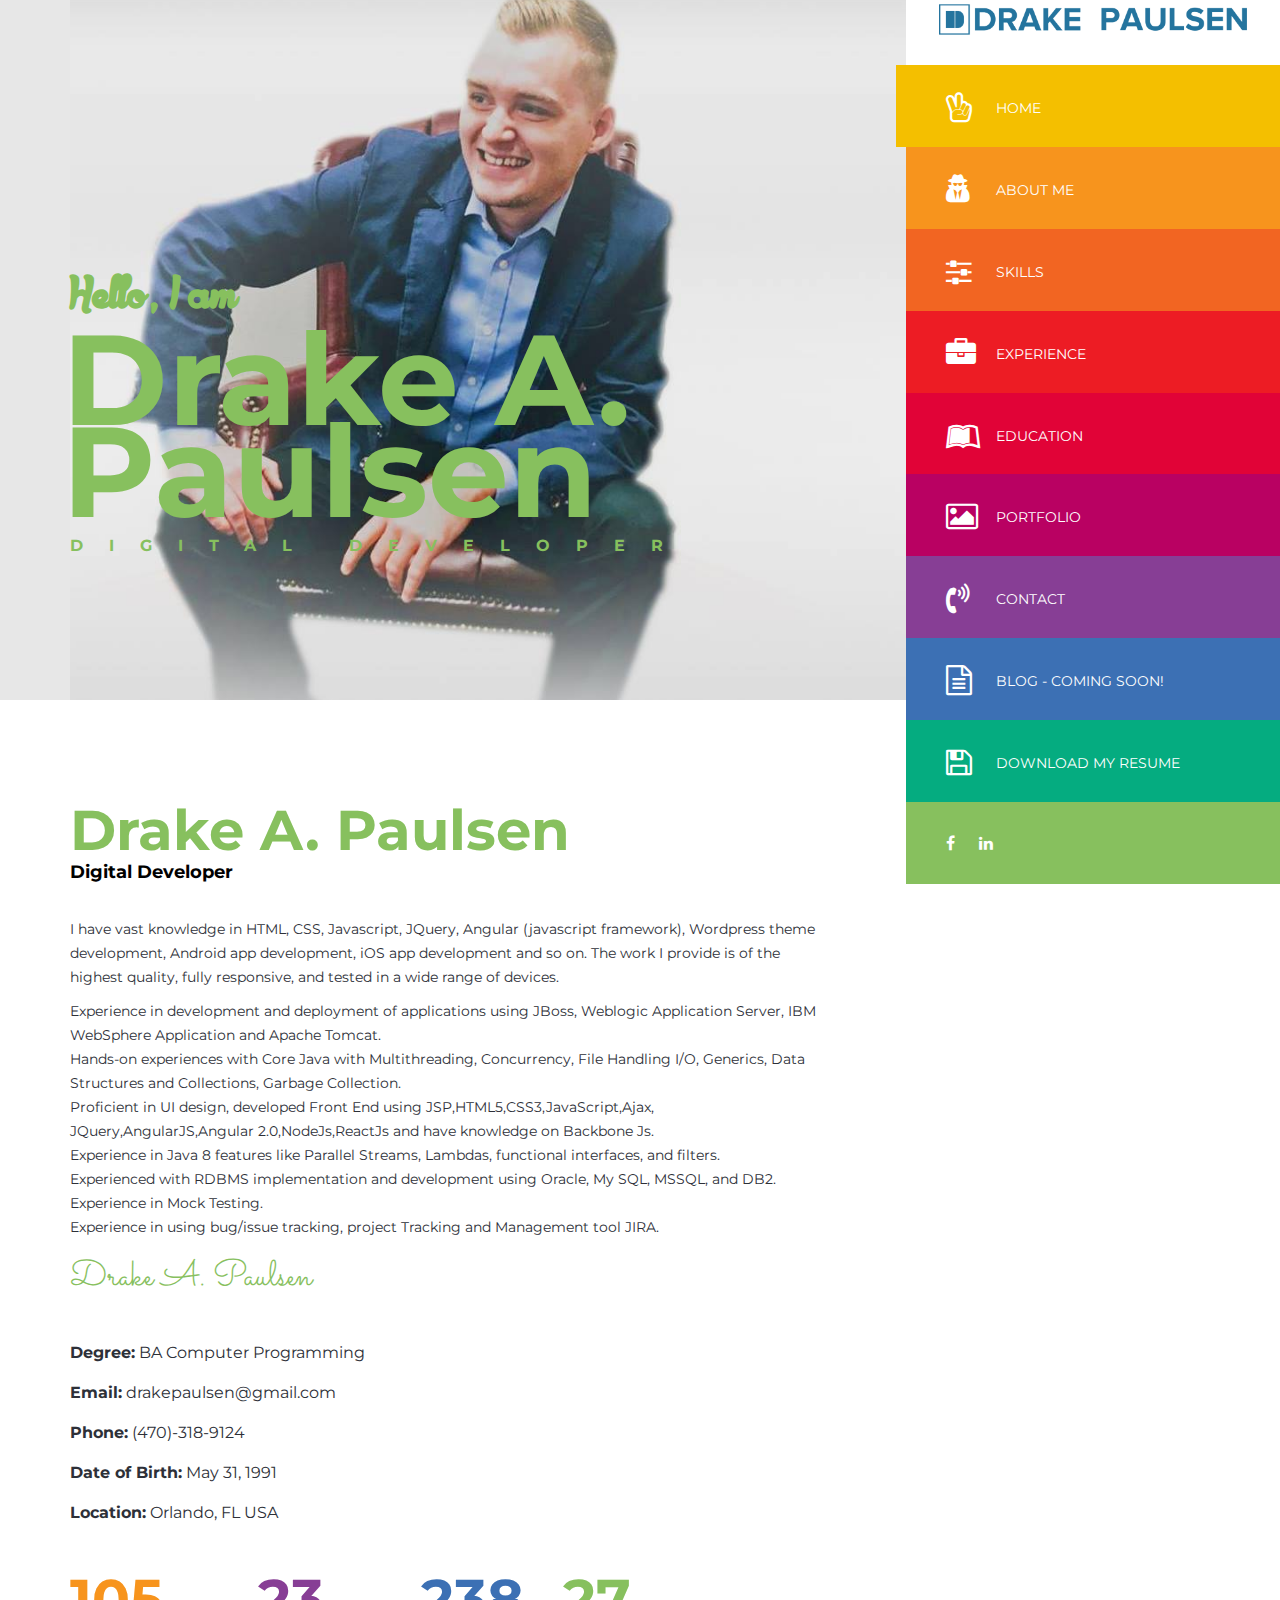
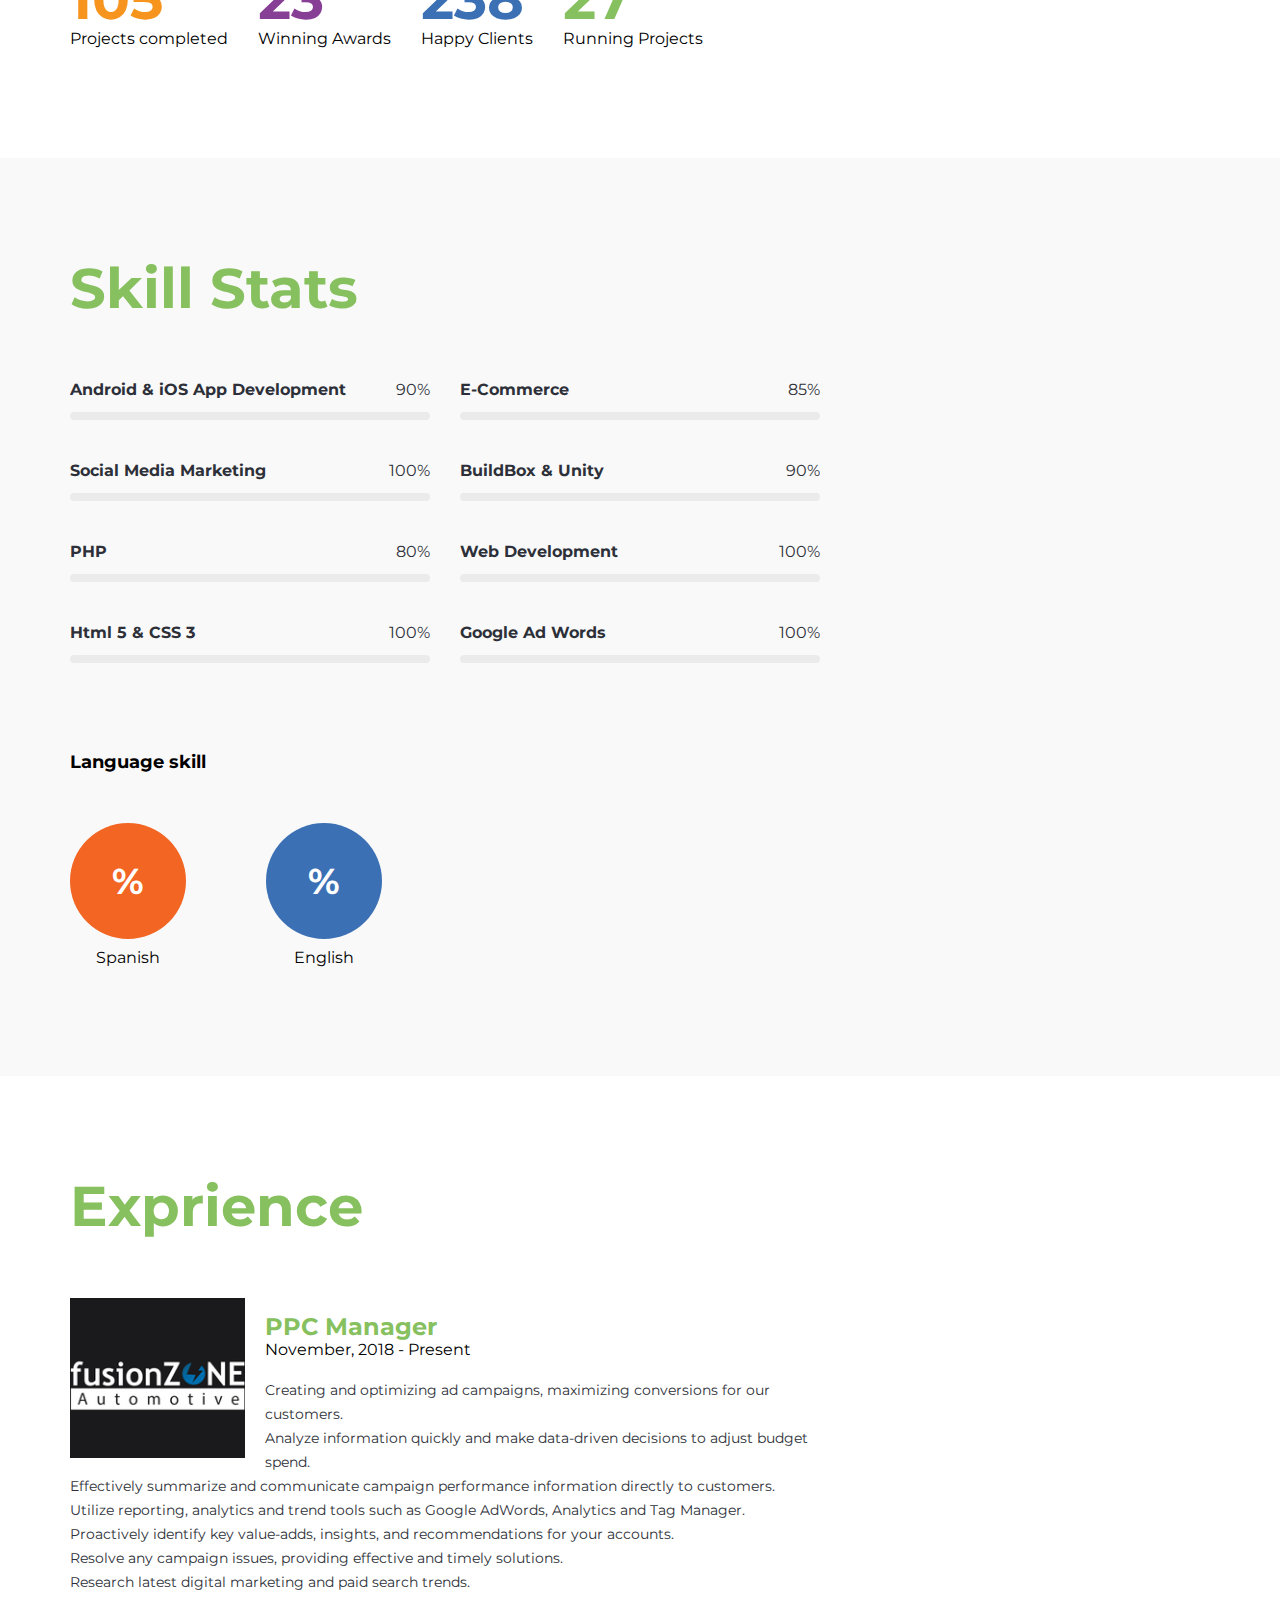
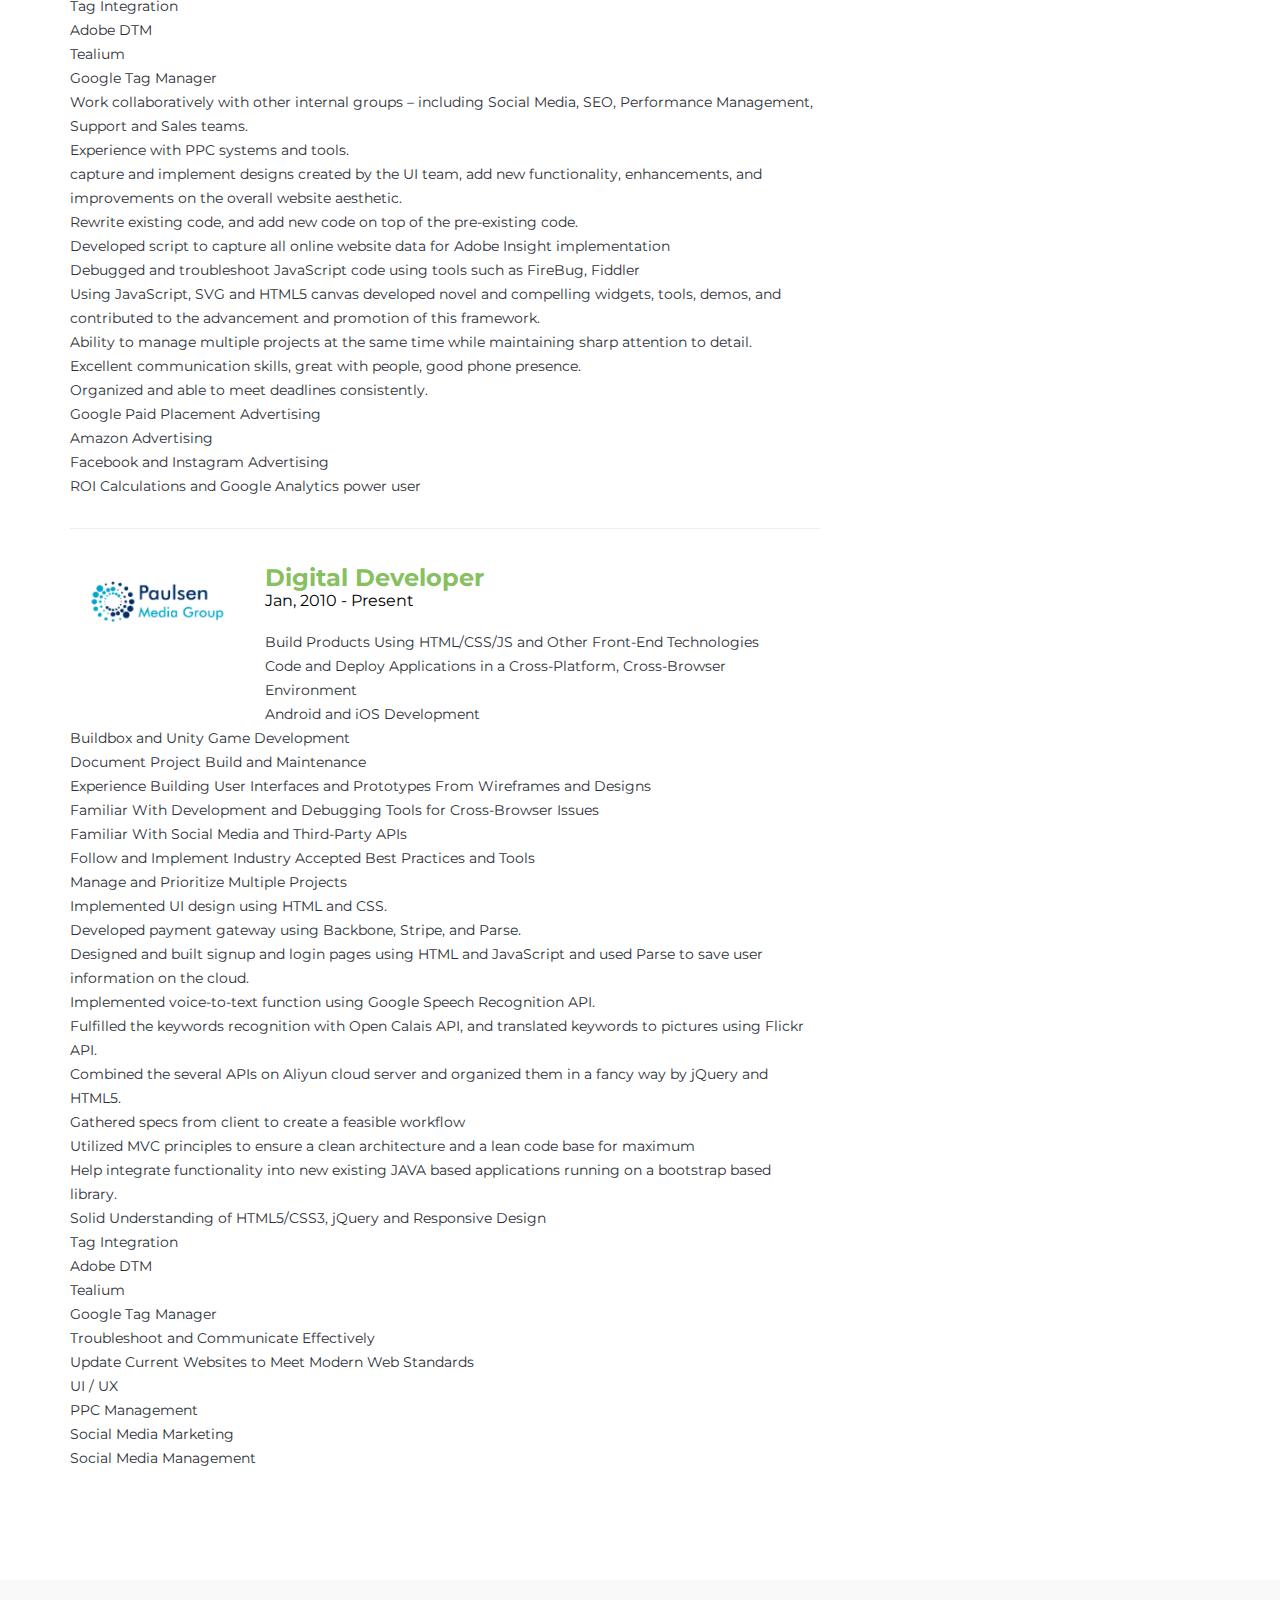
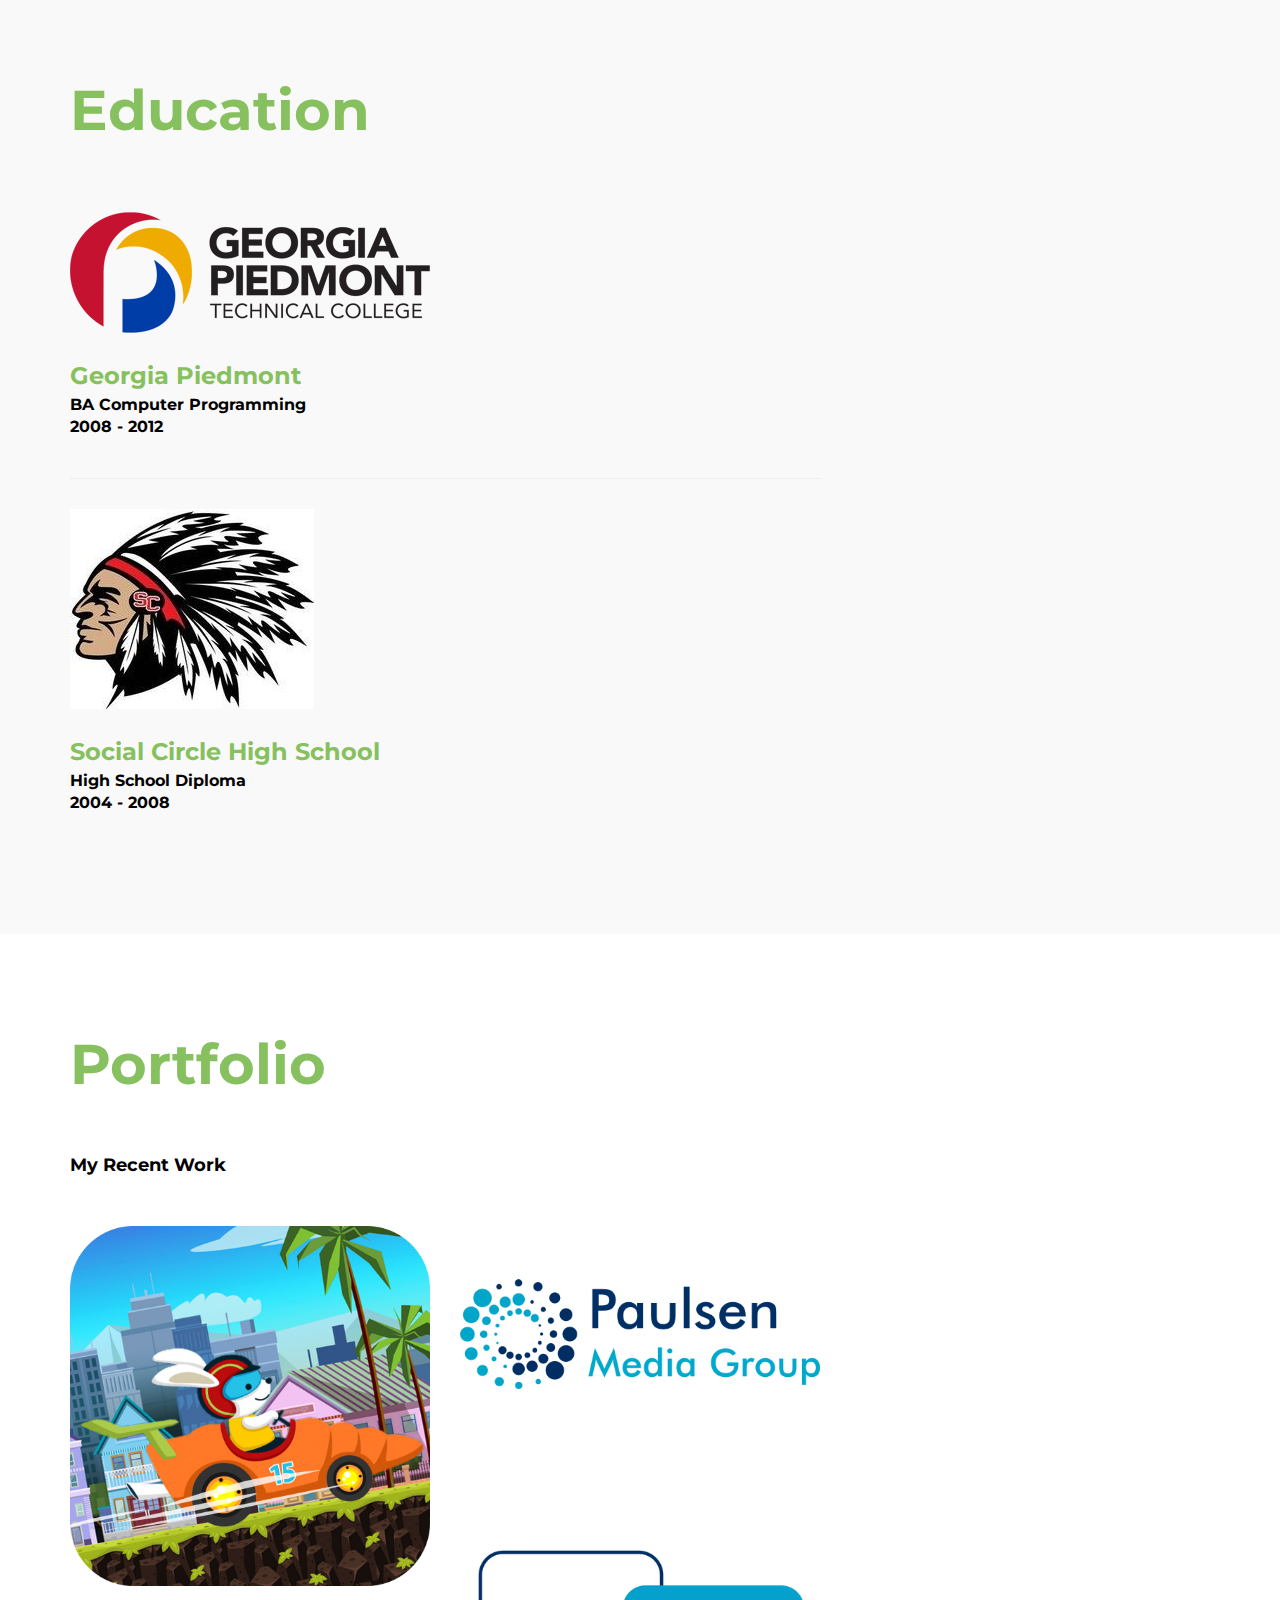
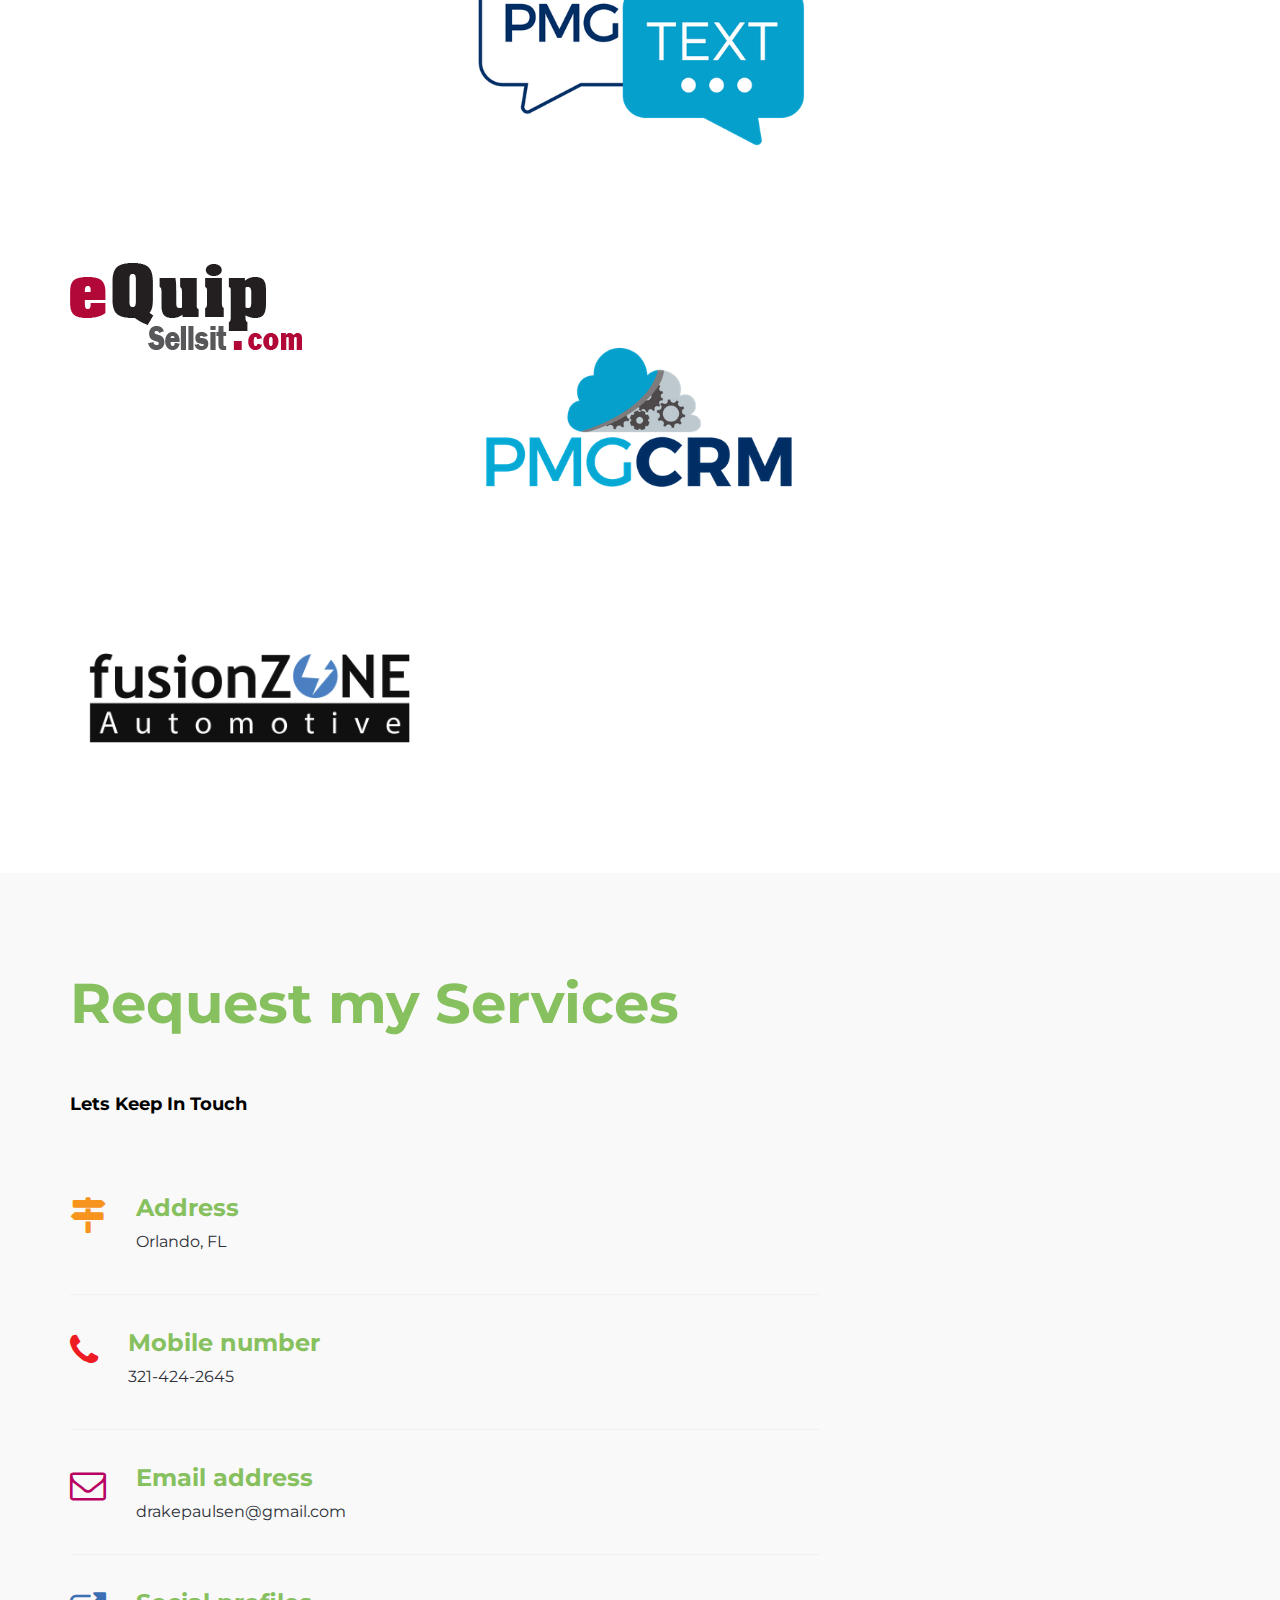
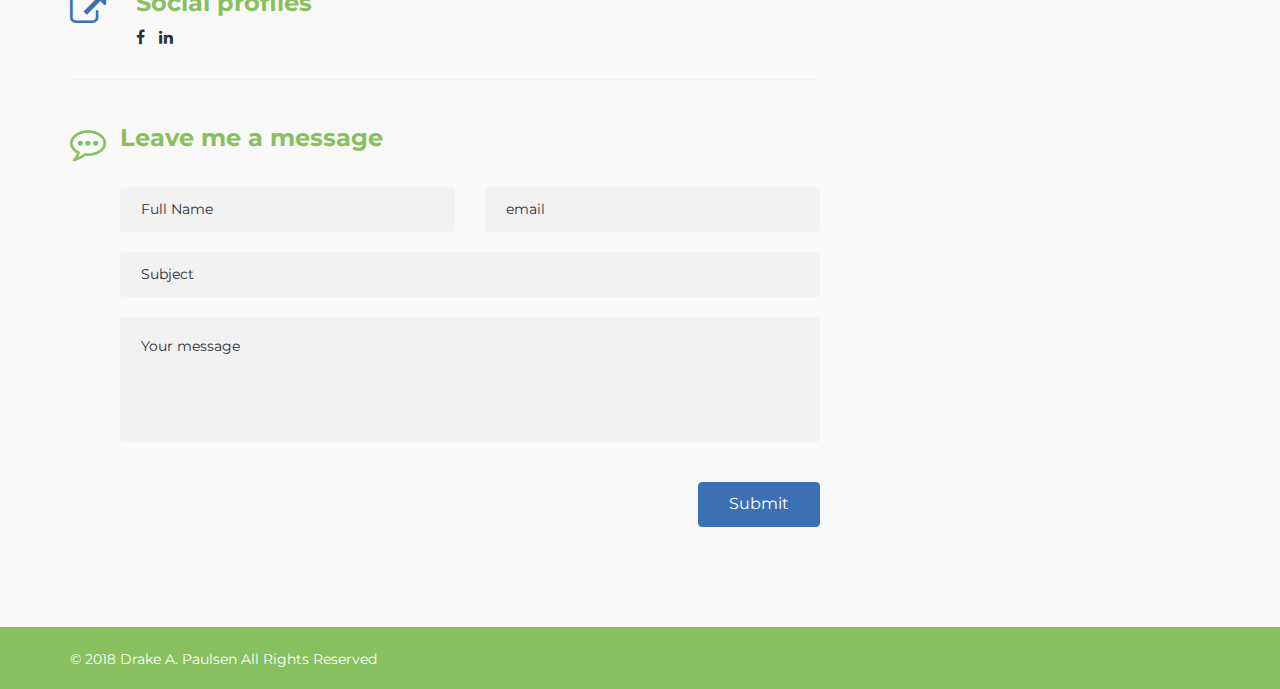
<file: index.html>
<!DOCTYPE html>
<html lang="en">
    <head>
	    
	        
    <!-- Global site tag (gtag.js) - Google Analytics -->
<script async src="https://www.googletagmanager.com/gtag/js?id=UA-131480514-1"></script>
<script>
  window.dataLayer = window.dataLayer || [];
  function gtag(){dataLayer.push(arguments);}
  gtag('js', new Date());

  gtag('config', 'UA-131480514-1');
	
	
</script>
	    
        <meta charset="utf-8">
        <meta http-equiv="X-UA-Compatible" content="IE=edge">
        <meta name="viewport" content="width=device-width, initial-scale=1">
        <meta name="author" content="Bio Theme">
       	<meta name="description" content="Drake Paulsen | Freelance App Development | Freelance Web Development | Freelance Digital Marketing | Drake Paulsen for Hire |">
	<meta property="og:title" content="Drake A. Paulsen">
	<meta property="og:image" content="images/logo.png">
	<meta property="og:description" content="Drake Paulsen | Freelance App Development | Freelance Web Development | Freelance Digital Marketing | Drake Paulsen for Hire |">
	<meta property="og:url" content="https://example.com/page.html">
	<meta name="twitter:card" content="images/logo.png">
	    
	    
        <title>Drake A. Paulsen | For Hire </title>
		
	
	    
		<!-- CSS -->
        <link rel="stylesheet" href="css/bootstrap.min.css">
        <link rel="stylesheet" href="css/font-awesome.min.css">       
        <link rel="stylesheet" href="css/magnific-popup.css">       
        <link rel="stylesheet" href="css/animate.css">       
        <link rel="stylesheet" href="css/main.css"> 
        <link rel="stylesheet" href="css/responsive.css"> 

        <!-- Fonts -->
        <link href="https://fonts.googleapis.com/css?family=Montserrat:400,700|Sacramento" rel="stylesheet">
		
        <!-- icons -->
        <link rel="icon" href="images/ico/favicon.ico"> 
        <link rel="apple-touch-icon-precomposed" sizes="144x144" href="../images/ico/apple-touch-icon-144-precomposed.html">
        <link rel="apple-touch-icon-precomposed" sizes="114x114" href="../images/ico/apple-touch-icon-114-precomposed.html">
        <link rel="apple-touch-icon-precomposed" sizes="72x72" href="../images/ico/apple-touch-icon-72-precomposed.html">
        <link rel="apple-touch-icon-precomposed" sizes="57x57" href="../images/ico/apple-touch-icon-57-precomposed.html">    

        <!-- HTML5 shim and Respond.js for IE8 support of HTML5 elements and media queries -->
        <!-- WARNING: Respond.js doesn't work if you view the page via file:// -->
        <!--[if lt IE 9]>
          <script src="https://oss.maxcdn.com/html5shiv/3.7.2/html5shiv.min.js"></script>
          <script src="https://oss.maxcdn.com/respond/1.4.2/respond.min.js"></script>
        <![endif]-->
    
    </head>

    <body>
	    
	    	<div class="fb-customerchat"
 page_id="806438016365786">
</div>
<!-- Load Facebook SDK for JavaScript -->
<div id="fb-root"></div>
<script>(function(d, s, id) {
  var js, fjs = d.getElementsByTagName(s)[0];
  if (d.getElementById(id)) return;
  js = d.createElement(s); js.id = id;
  js.src = 'https://connect.facebook.net/en_US/sdk/xfbml.customerchat.js';
  fjs.parentNode.insertBefore(js, fjs);
}(document, 'script', 'facebook-jssdk'));</script>

<!-- Your customer chat code -->
<div class="fb-customerchat"
  attribution=setup_tool
  page_id="806438016365786"
  theme_color="#13cf13">
</div>

    <!--preloader starts-->

    <div class="loader_bg"><div class="loader"></div></div>

    <!--preloader ends-->
	    
        <div class="main-wrapper home-one">
            <div id="navigation" class="menu-one">
                <div class="navbar navbar-fixed-top">
                    <div class="navbar-header">
                        <button type="button" class="navbar-toggle collapsed" data-toggle="collapse" data-target=".navbar-collapse">
                            <span class="sr-only">Toggle navigation</span>
                            <span class="icon-bar"></span>
                            <span class="icon-bar"></span>
                            <span class="icon-bar"></span>
                        </button>
                        <div class="navbar-brand logo">
                            <a href="index.html"><img class="img-responsive" src="images/logo.png" alt="Image" ></a> 
                        </div> 
                    </div>
                                   
                    <nav id="mainmenu" class="collapse navbar-collapse">
                        <ul class="nav navbar-nav">          
                            <li  class="scroll current dropdown"><a href="#home-banner">
                                <span><i class="fa fa-hand-peace-o" aria-hidden="true"></i>Home</span></a>
                            </li>               
                            <li class="scroll"><a href="#about">
                                <span><i class="fa fa-user-secret" aria-hidden="true"></i>About me</span></a>
                            </li>               
                            <li class="scroll"><a href="#skill">
                                <span><i class="fa fa-sliders" aria-hidden="true"></i>Skills</span></a>
                             </li>     
                            <li class="scroll"><a href="#exprience">
                                <span><i class="fa fa-briefcase" aria-hidden="true"></i>Experience</span></a>
                            </li>               
                            <li class="scroll"><a href="#education">
                                <span><i class="fa fa-leanpub" aria-hidden="true"></i>Education</span></a>
                            </li>               
                            <li class="scroll"><a href="#portfolio">
                                <span><i class="fa fa-picture-o" aria-hidden="true"></i>Portfolio</span></a>
                            </li>                              
                            <li class="scroll"><a href="#contact">
                                <span><i class="fa fa-volume-control-phone" aria-hidden="true"></i>Contact</span></a>
                            </li>               
                            <li class="scroll"><a href="">
                                <span><i class="fa fa-file-text-o" aria-hidden="true"></i>Blog - Coming Soon!</span></a>
                            </li>
                            <li class="scroll"><a href="downloads/Drake_Paulsen_Resume.pdf" download target="_blank">
                                <span><i class="fa fa-floppy-o" aria-hidden="true"></i>Download my resume</span></a></a>
                            </li>               
                            <li>
                                <ul class="social list-inline">
                                    <li><a href="https://www.facebook.com/DrakePaulsen"><i class="fa fa-facebook" aria-hidden="true"></i></a></li>
                                    <li><a href="https://www.linkedin.com/in/drakepaulsen/"><i class="fa fa-linkedin" aria-hidden="true"></i></a></li>

                                </ul>
                            </li>                                          
                        </ul>
                    </nav>
                </div><!-- navbar -->                                
            </div><!-- navigation -->

            <div id="home-banner" class="home-banner-one">
                <div class="container">
                    <div class="row">
                        <div class="col-sm-9">
                            <div class="banner-content">
                                <div class="banner-info">
                                    <h1>Hello, I am</h1>
                                    <h2>Drake A. Paulsen</h2>
                                    <h3>Digital Developer</h3>
                                </div>
                            </div>
                        </div>
                    </div><!-- row -->
                </div><!-- container -->
            </div><!-- home-banner --> 

            <div id="about" class="about-section section-padding">
                <div class="container">
                    <div class="row">
                        <div class="col-sm-8">
                            <div class="section-title">
                                <h1>Drake A. Paulsen</h1>
                                <h4>Digital Developer</h4>
                            </div>
                            <div class="about-info">
                                <p>I have vast knowledge in HTML, CSS, Javascript, JQuery, Angular (javascript framework), Wordpress theme development, Android app development, iOS app development and so on. 
				The work I provide is of the highest quality, fully responsive, and tested in a wide range of devices.
				    <BR> <ul>
	<li>Experience in development and deployment of applications using JBoss, Weblogic Application Server, IBM WebSphere Application and Apache Tomcat.</li>
	<li>Hands-on experiences with Core Java with Multithreading, Concurrency, File Handling I/O, Generics, Data Structures and Collections, Garbage Collection.</li>
	<li>Proficient in UI design, developed Front End using JSP,HTML5,CSS3,JavaScript,Ajax, JQuery,AngularJS,Angular 2.0,NodeJs,ReactJs and have knowledge on Backbone Js.</li>
	<li>Experience in Java 8 features like Parallel Streams, Lambdas, functional interfaces, and filters.</li>
	<li>Experienced with RDBMS implementation and development using Oracle, My SQL, MSSQL, and DB2.</li>
	<li>Experience in Mock Testing.</li>
	<li>Experience in using bug/issue tracking, project Tracking and Management tool JIRA.</li>
</ul></p>
                                <div class="signature">
                                    <h1>Drake A. Paulsen</h1>
                                </div>
                            </div>
                            <address>
                                <p><span>Degree:</span> BA Computer Programming</p>
                                <p><span>Email:</span> drakepaulsen@gmail.com</p>
                                <p><span>Phone:</span> (470)-318-9124</p>
                                <p><span>Date of Birth:</span> May 31, 1991</p>
                                <p><span>Location:</span> Orlando, FL USA</p>
                            </address>
                            <ul class="achievement">
                                <li class="achievement-info">
                                    <span class="counter">105</span>
                                    <h4>Projects completed</h4>
                                </li> 
                                <li class="achievement-info">
                                    <span class="counter counter1">23</span>
                                    <h4>Winning Awards</h4>
                                </li> 
                                <li class="achievement-info">
                                    <span class="counter counter2">238</span>
                                    <h4>Happy Clients</h4>
                                </li> 
                                <li class="achievement-info">
                                    <span class="counter counter3">27</span>
                                    <h4>Running Projects</h4>
                                </li>                            
                            </ul>
                        </div>
                    </div><!-- row -->
                </div><!-- container -->
            </div><!-- about section -->

            <div id="skill" class="skill-section bg-color section-padding">
                <div class="container">
                    <div class="row">
                        <div class="col-sm-8">
                            <div class="section-content">
                                <div class="section-title">
                                    <h1>Skill Stats</h1>
                                </div>
                                <div class="text-info">
                                    <h4></h4>
                                    <p></p>
                                </div>
                                <div class="progress-content">
                                    <div class="rating-bar bar-left">
                                        <label>Android & iOS App Development</label>
                                        <span class="rating-count pull-right">90%</span>
                                        <div class="skill-progress">
                                            <div class="progress">
                                                <div class="progress-bar" role="progressbar" aria-valuenow="90" aria-valuemin="0" aria-valuemax="100" >
                                                </div>
                                            </div>
                                    </div> 
                                        <label>Social Media Marketing</label>
                                        <span class="rating-count pull-right">100%</span>
                                        <div class="skill-progress">
                                            <div class="progress">
                                                <div class="progress-bar bar1" role="progressbar" aria-valuenow="100" aria-valuemin="0" aria-valuemax="100" >
							</div>
						       </div>
                                        </div>
                                        <label>PHP</label>
                                        <span class="rating-count pull-right">80%</span>
                                        <div class="skill-progress">
                                            <div class="progress">
                                                <div class="progress-bar bar1" role="progressbar" aria-valuenow="80" aria-valuemin="0" aria-valuemax="100" >
                                                </div>
                                            </div>
                                        </div>
                                        <label>Html 5 & CSS 3</label>
                                        <span class="rating-count pull-right">100%</span>
                                        <div class="skill-progress">
                                            <div class="progress">
                                                <div class="progress-bar bar2" role="progressbar" aria-valuenow="100" aria-valuemin="0" aria-valuemax="100" >
                                                </div>
                                            </div>
                                        </div>
                                    </div>                                

                                    <div class="skill rating-bar bar-right">
                                        <label>E-Commerce</label>
                                        <span class="rating-count pull-right">85%</span>
                                        <div class="skill-progress">
                                            <div class="progress">
                                                <div class="progress-bar bar3" role="progressbar" aria-valuenow="85" aria-valuemin="0" aria-valuemax="100" >
                                                </div>
                                            </div>
                                        </div>
                                        <label>BuildBox & Unity</label>
                                        <span class="rating-count pull-right">90%</span>
                                        <div class="skill-progress">
                                            <div class="progress">
                                                <div class="progress-bar bar4" role="progressbar" aria-valuenow="90" aria-valuemin="0" aria-valuemax="100" >
                                                </div>
                                            </div>
                                        </div>
                                        <label>Web Development</label>
                                        <span class="rating-count pull-right">100%</span>
                                        <div class="skill-progress">
                                            <div class="progress">
                                                <div class="progress-bar bar5" role="progressbar" aria-valuenow="100" aria-valuemin="0" aria-valuemax="100" >
                                                </div>
                                            </div>
						</div>
                                        <label>Google Ad Words</label>
                                        <span class="rating-count pull-right">100%</span>
                                        <div class="skill-progress">
                                            <div class="progress">
                                                <div class="progress-bar bar2" role="progressbar" aria-valuenow="100" aria-valuemin="0" aria-valuemax="100" >
                                                </div>
                         
					</div>  
					</div>
				 </div>
                                    </div>   
                                <div class="language-skill">
                                    <div class="text-info">
                                        <h4>Language skill</h4>
                                        <p></p>
                                    </div>
                                    <ul>
                                        <li class="chart" data-percent="60">
                                            <span class="percent percent1"></span>
                                            <h5>Spanish</h5>
                                        </li>
                                        <li class="chart" data-percent="100">
                                            <span class="percent percent2"></span>
                                            <h5>English</h5>
                                        </li>
                                        </li>                                    
                                    </ul>
                                </div><!-- more skill -->                             
                            </div>                                             
                        </div>
                    </div><!-- row -->
                </div><!-- container -->
            </div><!-- skill section -->

            <div id="exprience" class="exprience-section section-padding">
                <div class="container">
                    <div class="row">
                        <div class="col-sm-8">
                            <div class="section-title">
                                <h1>Exprience</h1>
                            </div>
                            <div class="text-info">
                                <h4></h4>
                                <p></p>
                            </div>
                            <div class="exprience">
                                <div class="exprience-image">
                                    <img class="img-responsive" src="images/exprience/1.png" alt="Drake Paulsen | Freelance App Development | Freelance Web Development | Freelance Digital Marketing | Drake Paulsen for Hire |">
                                </div>
                                <div class="exprience-info">
                                    <h3>PPC Manager</h3>
                                    <h5>November, 2018 - Present</h5>
                                    <p><ul>
	<li>Creating and optimizing ad campaigns, maximizing conversions for our customers.</li>
	<li>Analyze information quickly and make data-driven decisions to adjust budget spend.</li>
	<li>Effectively summarize and communicate campaign performance information directly to customers.</li>
	<li>Utilize reporting, analytics and trend tools such as Google AdWords, Analytics and Tag Manager.</li>
	<li>Proactively identify key value-adds, insights, and recommendations for your accounts.</li>
	<li>Resolve any campaign issues, providing effective and timely solutions.</li>
	<li>Research latest digital marketing and paid search trends.</li>
	<li>Tag Integration </li>
	<li>Adobe DTM</li>
	<li>Tealium</li>
	<li>Google Tag Manager</li>
	<li>Work collaboratively with other internal groups – including Social Media, SEO, Performance Management, Support and Sales teams.</li>
	<li>Experience with PPC systems and tools.</li>
	<li>capture and implement designs created by the UI team, add new functionality, enhancements, and improvements on the overall website aesthetic.</li>
	<li>Rewrite existing code, and add new code on top of the pre-existing code.</li>
	<li>Developed script to capture all online website data for Adobe Insight implementation</li>
	<li>Debugged and troubleshoot JavaScript code using tools such as FireBug, Fiddler</li>
	<li>Using JavaScript, SVG and HTML5 canvas developed novel and compelling widgets, tools, demos, and contributed to the advancement and promotion of this framework.</li>
	<li>Ability to manage multiple projects at the same time while maintaining sharp attention to detail.</li>
	<li>Excellent communication skills, great with people, good phone presence.</li>
	<li>Organized and able to meet deadlines consistently.</li>
	<li>Google Paid Placement Advertising</li>
	<li>Amazon Advertising</li>
	<li>Facebook and Instagram Advertising</li>
	<li>ROI Calculations and Google Analytics power user</li>
</ul></p>
                                </div>                            
                            </div>
                            <hr>
                            <div class="exprience">
                                <div class="exprience-image">
                                    <img class="img-responsive" src="images/exprience/2.png" alt="Image">
                                </div>
                                <div class="exprience-info">
                                    <h3>Digital Developer</h3>
                                    <h5>Jan, 2010 - Present</h5>
                                    <p><ul>
	<li>Build Products Using HTML/CSS/JS and Other Front-End Technologies</li>
	<li>Code and Deploy Applications in a Cross-Platform, Cross-Browser Environment</li>
	<li>Android and iOS Development</li>
	<li>Buildbox and Unity Game Development </li>
	<li>Document Project Build and Maintenance</li>
	<li>Experience Building User Interfaces and Prototypes From Wireframes and Designs</li>
	<li>Familiar With Development and Debugging Tools for Cross-Browser Issues</li>
	<li>Familiar With Social Media and Third-Party APIs</li>
	<li>Follow and Implement Industry Accepted Best Practices and Tools</li>
	<li>Manage and Prioritize Multiple Projects</li>
	<li>Implemented UI design using HTML and CSS.</li>
	<li>Developed payment gateway using Backbone, Stripe, and Parse.</li>
	<li>Designed and built signup and login pages using HTML and JavaScript and used Parse to save user information on the cloud.</li>
	<li>Implemented voice-to-text function using Google Speech Recognition API.</li>
	<li>Fulfilled the keywords recognition with Open Calais API, and translated keywords to pictures using Flickr API.</li>
	<li>Combined the several APIs on Aliyun cloud server and organized them in a fancy way by jQuery and HTML5.</li>
	<li>Gathered specs from client to create a feasible workflow</li>
	<li>Utilized MVC principles to ensure a clean architecture and a lean code base for maximum</li>
	<li>Help integrate functionality into new existing JAVA based applications running on a bootstrap based library.</li>
	<li>Solid Understanding of HTML5/CSS3, jQuery and Responsive Design</li>
	<li>Tag Integration </li>
	<li>Adobe DTM</li>
	<li>Tealium</li>
	<li>Google Tag Manager</li>
	<li>Troubleshoot and Communicate Effectively</li>
	<li>Update Current Websites to Meet Modern Web Standards</li>
	<li>UI / UX</li>
	<li>PPC Management</li>
	<li>Social Media Marketing</li>
	<li>Social Media Management</li>
</ul></p>
                                </div>                            
                            </div>                         
                            </div>
                          
                        </div>
                    </div><!-- row -->
                </div><!-- container -->
            </div><!-- exprience section -->

            <div id="education" class="education-section bg-color section-padding">
                <div class="container">
                    <div class="row">
                        <div class="col-sm-8">
                            <div class="section-content">
                                <div class="section-title">
                                    <h1>Education</h1>
                                </div>
                                <div class="text-info">
                                    <h4></h4>
                                    <p></p>
                                </div>
                                <div class="education-info">
                                    <img class="img-responsive" src="images/education/1.png" alt="Drake Paulsen | Freelance App Development | Freelance Web Development | Freelance Digital Marketing | Drake Paulsen for Hire |">
                                    <h3>Georgia Piedmont</h3>
                                    <h5>BA Computer Programming</h5>
                                    <h6>2008 - 2012</h6>
                                    <p></p>
                                </div>
                                <hr>
                                <div class="education-info">
                                    <img class="img-responsive" src="images/education/2.png" alt="Drake Paulsen | Freelance App Development | Freelance Web Development | Freelance Digital Marketing | Drake Paulsen for Hire |">
                                    <h3>Social Circle High School</h3>
                                    <h5>High School Diploma</h5>
                                    <h6>2004 - 2008</h6>
                                    <p></p>
                                </div>
                             
                            </div>
                        </div>
                    </div><!-- row -->
                </div><!-- container -->
            </div><!-- education section -->

            <div id="portfolio" class="portfolio-section section-padding">
                <div class="container">
                    <div class="row">
                        <div class="col-sm-8">
                            <div class="section-title">
                                <h1>Portfolio</h1>
                            </div>
                            <div class="text-info">
                                <h4>My Recent Work</h4>
                                <p></p>
                            </div>
                            <div class="portfolio-content">
                                <div class="row">
                                    <div class="col-sm-6">
                                        <div class="portfolio-item">
                                            <img class="img-responsive" src="images/portfolio/2.png" alt="Dodger The Rabbit Android Application| Drake Paulsen">
                                            <div class="portfolio-overlay">
                                                <div class="portfolio-info">
                                                    <a href="images/portfolio/2.png"><i class="fa fa-camera-retro" aria-hidden="true"></i></a>
                                                    <h3>Dodger The Rabbit</h3>
                                                    <p>Android Game Development</p>
                                                </div>
                                            </div>
                                        </div>
                                    </div>
                                    <div class="col-sm-6">
                                        <div class="portfolio-item">
                                            <img class="img-responsive" src="images/portfolio/5.png" alt="Paulsen Media Group | Drake Paulsen">
                                            <div class="portfolio-overlay">
                                                <div class="portfolio-info">
                                                    <a href="images/portfolio/5.png"><i class="fa fa-camera-retro" aria-hidden="true"></i></a>
                                                    <h3>Paulsen Media Group</h3>
                                                    <p>Digital Development</p>
                                                </div>
                                            </div>
                                        </div>
                                    </div>
                                    <div class="col-sm-6">
                                        <div class="portfolio-item">
                                            <img class="img-responsive" src="images/portfolio/6.png" alt="PMG Texting web application | Drake Paulsen">
                                            <div class="portfolio-overlay">
                                                <div class="portfolio-info">
                                                    <a href="images/portfolio/6.png"><i class="fa fa-camera-retro" aria-hidden="true"></i></a>
                                                    <h3>PMG Text</h3>
                                                    <p>PHP Web Application</p>
                                                </div>
                                            </div>
                                        </div>
                                    </div>
                                    <div class="col-sm-6">
                                        <div class="portfolio-item">
                                            <img class="img-responsive" src="images/portfolio/4.png" alt="Equipsellsit Email Marketing | Drake Paulsen">
                                            <div class="portfolio-overlay">
                                                <div class="portfolio-info">
                                                    <a href="images/portfolio/4.png"><i class="fa fa-camera-retro" aria-hidden="true"></i></a>
                                                    <h3>Equipsellsit</h3>
                                                    <p>Email Marketing</p>
                                                </div>
                                            </div>
                                        </div>
                                    </div>
                                    <div class="col-sm-6">
                                        <div class="portfolio-item">
                                            <img class="img-responsive" src="images/portfolio/3.png" alt="Custom built CRMs with Transaction portals | Drake Paulsen">
                                            <div class="portfolio-overlay">
                                                <div class="portfolio-info">
                                                    <a href="images/portfolio/3.png"><i class="fa fa-camera-retro" aria-hidden="true"></i></a>
                                                    <h3>PMG CRM</h3>
                                                    <p>Custom CRMs with Transaction portals</p>
                                                </div>
                                            </div>
                                        </div>
                                    </div>
                                    <div class="col-sm-6">
                                        <div class="portfolio-item">
                                            <img class="img-responsive" src="images/portfolio/1.png" alt="FusionZone Automotive | PPC Management  Drake Paulsen">
                                            <div class="portfolio-overlay">
                                                <div class="portfolio-info">
                                                    <a href="images/portfolio/1.png"><i class="fa fa-camera-retro" aria-hidden="true"></i></a>
                                                    <h3>FusionZone Automotive</h3>
                                                    <p>PPC Management</p>
                                                </div>
                                            </div>
                                        </div>
                                            </div>
                                        </div>
                                    </div>
                                   
                                            </div>
                                        </div>
                                    </div>
                                </div>
                            </div><!-- portfolio content -->
                       </div> 
                    </div><!-- row -->
                </div><!-- container -->
            </div><!-- portfolio section -->

            <div id="contact" class="contact-section bg-color section-padding">
                <div class="container">
                    <div class="row">
                        <div class="col-sm-8">
                            <div class="section-content">
                                <div class="section-title">
                                    <h1>Request my Services</h1>
                                </div>
                                <div class="text-info">
                                    <h4>Lets Keep In Touch</h4>
                                    <p></p>
                                </div>
                                <div class="address">
                                    <ul>
                                        <li>
                                            <div class="icons">
                                                <i class="fa fa-map-signs" aria-hidden="true"></i>
                                            </div>
                                            <h3>Address</h3>
                                            <p>Orlando, FL</p>
                                        </li>
                                        <li>
                                            <div class="icons icons1">
                                                <i class="fa fa-phone" aria-hidden="true"></i>
                                            </div>
                                            <h3>Mobile number</h3>
                                            <p>321-424-2645</p>
                                        </li>
                                        <li>
                                            <div class="icons icons2">
                                                <i class="fa fa-envelope-o" aria-hidden="true"></i>
                                            </div>
                                            <h3>Email address</h3>
                                            <a href="#">drakepaulsen@gmail.com</a>
                                        </li>
                                        <li>
                                            <div class="icons icons3">
                                                <i class="fa fa-external-link" aria-hidden="true"></i>
                                            </div>
                                            <h3>Social profiles</h3>
                                            <ul class="social list-inline">
                                                <li><a href="https://www.facebook.com/paulsendrake"><i class="fa fa-facebook" aria-hidden="true"></i></a></li>
                                                <li><a href="https://www.linkedin.com/in/drakepaulsen/"><i class="fa fa-linkedin" aria-hidden="true"></i></a></li>

                                            </ul>
                                        </li>
                                    </ul>                            
                                </div>
<div class="contact">
                                    <div class="contact-info">
                                        <div class="title">
                                            <div class="icons">
                                                <i class="fa fa-commenting-o" aria-hidden="true"></i> 
                                            </div>                                
                                            <h3>Leave me a message</h3>
                                        </div>                            
                                        <p></p>
                                    </div>
                                    <form id="contact-form" class="contact-form" name="contact-form" method="post" action="/contact.php">
                                        <div class="row">
                                            <div class="col-sm-6">
                                                <div class="form-group">
                                                    <input type="text" class="form-control" required="required" placeholder="Full Name">
                                                </div>
                                            </div>
                                            <div class="col-sm-6">
                                                <div class="form-group">
                                                    <input type="email" class="form-control" required="required" placeholder="email">
                                                </div> 
                                            </div>
                                            <div class="col-sm-12">
                                                <div class="form-group">
                                                    <input type="text" class="form-control" required="required" placeholder="Subject">
                                                </div> 
                                            </div>
                                            <div class="col-sm-12">
                                                <div class="form-group">
                                                    <textarea name="message" required="required" class="form-control" rows="7" placeholder="Your message"></textarea>
                                                </div>             
                                            </div>     
                                        </div>
                                        <div class="form-group pull-right">
                                            <button type="submit" class="btn btn-primary">Submit</button>
                                        </div>
                                    </form>                            
                                </div>
                            </div>
                        </div>


             </div>
         </div>

    </div>

  <!--contact area ends-->
            </div><!-- blog section -->

            <div id="footer">
                <div class="container">
                    <div class="footer">
                        <p> &copy; 2018 <a href="#">Drake A. Paulsen</a> All Rights Reserved</p>
                    </div>
                </div><!-- contaner -->
            </div><!-- footer -->
        </div><!-- main wrapper -->

        <!-- JS -->
        <script src="js/jquery.min.js"></script>
        <script src="js/bootstrap.min.js"></script> 
        <script src="js/waypoints.min.js"></script>
        <script src="js/counterup.min.js"></script>                 
        <script src="js/inview.min.js"></script>                 
        <script src="js/easypiechart.js"></script>                 
        <script src="js/magnific-popup.min.js"></script>                                     
        <script src="js/main.js"></script>  
    </body>
</html>
</file>
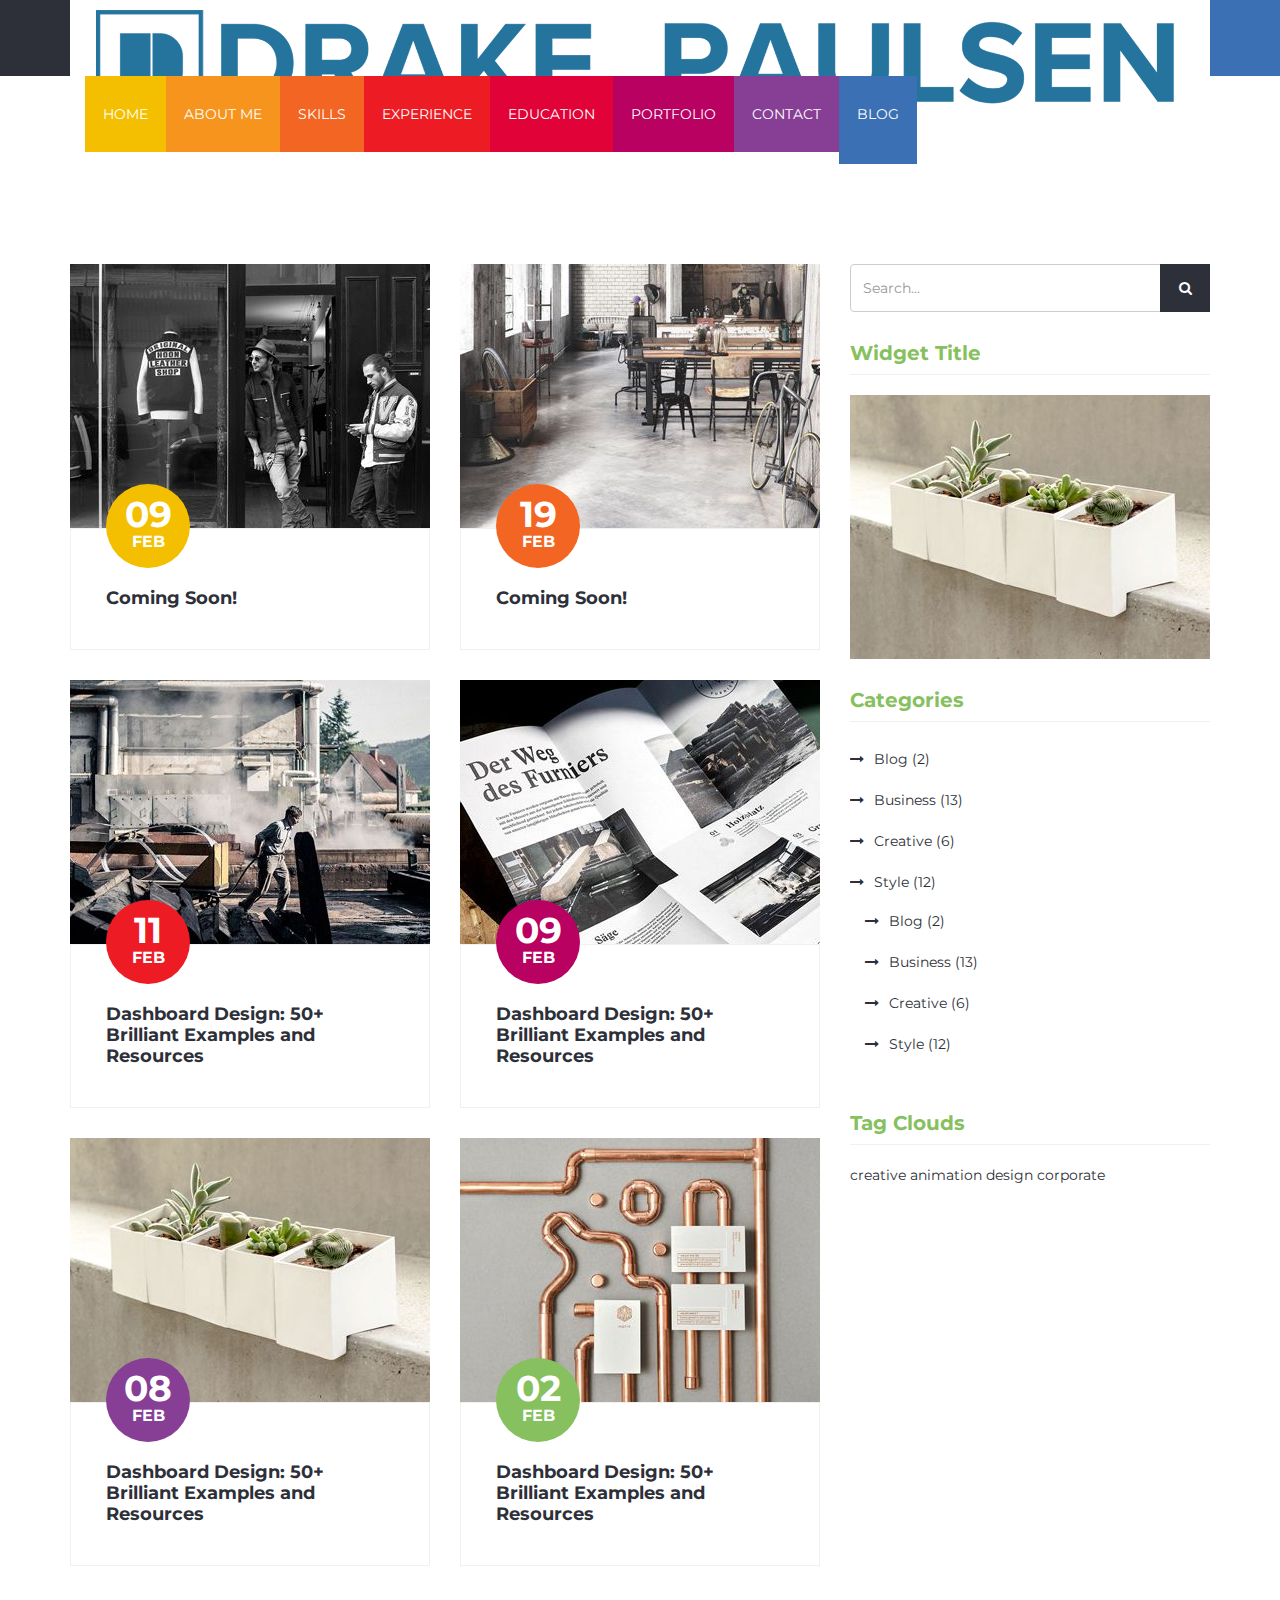
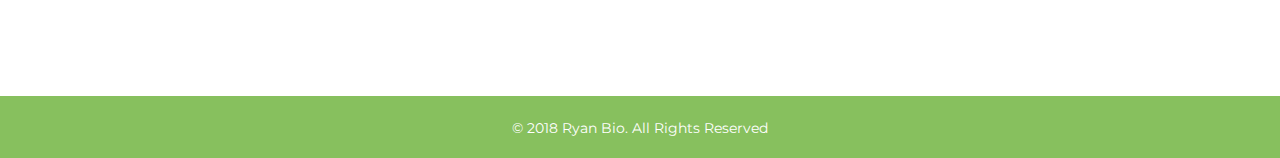
<file: blog.html>
<!DOCTYPE html>
<html lang="en">
    <head>
        <meta charset="utf-8">
        <meta http-equiv="X-UA-Compatible" content="IE=edge">
        <meta name="viewport" content="width=device-width, initial-scale=1">
        <meta name="author" content="Bio Theme">
        <meta name="description" content="">

        <title>Drake Paulsen | Digital Development Blog</title>
        
        <!-- CSS -->
        <link rel="stylesheet" href="css/bootstrap.min.css">
        <link rel="stylesheet" href="css/font-awesome.min.css">       
        <link rel="stylesheet" href="css/magnific-popup.css">       
        <link rel="stylesheet" href="css/animate.css">       
        <link rel="stylesheet" href="css/main.css"> 
        <link rel="stylesheet" href="css/responsive.css"> 

        <!-- Fonts -->
        <link href="https://fonts.googleapis.com/css?family=Montserrat:400,700|Sacramento" rel="stylesheet">
        
        <!-- icons -->
        <link rel="icon" href="images/ico/favicon.ico"> 
        <link rel="apple-touch-icon-precomposed" sizes="144x144" href="../images/ico/apple-touch-icon-144-precomposed.html">
        <link rel="apple-touch-icon-precomposed" sizes="114x114" href="../images/ico/apple-touch-icon-114-precomposed.html">
        <link rel="apple-touch-icon-precomposed" sizes="72x72" href="../images/ico/apple-touch-icon-72-precomposed.html">
        <link rel="apple-touch-icon-precomposed" sizes="57x57" href="../images/ico/apple-touch-icon-57-precomposed.html">    

        <!-- HTML5 shim and Respond.js for IE8 support of HTML5 elements and media queries -->
        <!-- WARNING: Respond.js doesn't work if you view the page via file:// -->
        <!--[if lt IE 9]>
          <script src="https://oss.maxcdn.com/html5shiv/3.7.2/html5shiv.min.js"></script>
          <script src="https://oss.maxcdn.com/respond/1.4.2/respond.min.js"></script>
        <![endif]-->
    
    </head>
    <body>
        <div class="main-wrapper home-two">
            <div class="container">
                <div id="navigation" class="menu-two">
                     <div class="navbar">
                        <div class="navbar-header">
                            <button type="button" class="navbar-toggle collapsed" data-toggle="collapse" data-target=".navbar-collapse">
                                <span class="sr-only">Toggle navigation</span>
                                <span class="icon-bar"></span>
                                <span class="icon-bar"></span>
                                <span class="icon-bar"></span>
                            </button> 
                             <div class="navbar-brand logo">
                                <a href="index-2.html"><img class="img-responsive" src="images/logo.png" alt="Image" ></a> 
                            </div> 
                        </div>    
                        <div class="collapse navbar-collapse">
                            <nav id="mainmenu">
                                <ul class="nav navbar-nav"> 
                                    <li class=" dropdown">
                                        <a href="index.html#home-banner">Home</a>
                                        <ul class="sub-menu fadeInUp" role="menu"> 
                                            <li><a href="#">Home One</a></li>
                                            <li><a href="#">Home Two</a></li>
                                        </ul>
                                    </li>
                                    <li><a href="index-two.html#about">About Me</a></li>
                                     <li><a href="index-two.html#skill">Skills</a></li>
                                     <li><a href="index-two.html#exprience">Experience</a></li>
                                     <li><a href="index-two.html#education">Education</a></li>
                                     <li><a href="index-two.html#portfolio">Portfolio</a></li>
                                     <li><a href="index-two.html#contact">Contact</a></li>
                                     <li class="current"><a href="index-two.html#blog">Blog</a></li>   
                                </ul>
                            </nav>
                        </div>  
                    </div><!-- navbar -->                                 
                </div><!-- navigation -->                     
            </div><!-- container -->          

           

            <div id="blog" class="blog-section section-padding">
                <div class="container">
                    <div class="row">
                        <div class="col-sm-8">
                            <div class="row">
                                <div class="col-sm-6">
                                    <div class="entry-post">
                                        <div class="entry-thumbnail">
                                            <div class="thumbnail-oberlay"></div>
                                            <img class="img-responsive" src="images/blog/1.jpg" alt="Image">
                                        </div>
                                        <div class="post-content">
                                            <div class="time">
                                                <a href="#">09 <span>feb</span></a>
                                            </div>
                                            <div class="entry-title">
                                               <h2><a href="blog.html">Coming Soon!</a></h2>
                                           </div> 
                                        </div>
                                    </div>                        
                                </div>
                                <div class="col-sm-6">
                                    <div class="entry-post">
                                        <div class="entry-thumbnail">
                                            <div class="thumbnail-oberlay"></div>
                                            <img class="img-responsive" src="images/blog/2.jpg" alt="Image">
                                        </div>
                                        <div class="post-content">
                                            <div class="time time1">
                                                <a href="#">19 <span>feb</span></a>
                                            </div>
                                            <div class="entry-title">
                                               <h2><a href="blog.html">Coming Soon!</a></h2>
                                           </div> 
                                        </div>
                                    </div>                        
                                </div>
                                <div class="col-sm-6">
                                    <div class="entry-post">
                                        <div class="entry-thumbnail">
                                            <div class="thumbnail-oberlay"></div>
                                            <img class="img-responsive" src="images/blog/3.jpg" alt="Image">
                                        </div>
                                        <div class="post-content">
                                            <div class="time time2">
                                                <a href="#">11 <span>feb</span></a>
                                            </div>
                                            <div class="entry-title">
                                               <h2><a href="blog.html">Dashboard Design: 50+ Brilliant Examples and Resources</a></h2>
                                           </div> 
                                        </div>
                                    </div>                        
                                </div>
                                <div class="col-sm-6">
                                    <div class="entry-post">
                                        <div class="entry-thumbnail">
                                            <div class="thumbnail-oberlay"></div>
                                            <img class="img-responsive" src="images/blog/4.jpg" alt="Image">
                                        </div>
                                        <div class="post-content">
                                            <div class="time time3">
                                                <a href="#">09 <span>feb</span></a>
                                            </div>
                                            <div class="entry-title">
                                               <h2><a href="#">Dashboard Design: 50+ Brilliant Examples and Resources</a></h2>
                                           </div> 
                                        </div>
                                    </div>                        
                                </div>
                                <div class="col-sm-6">
                                    <div class="entry-post">
                                        <div class="entry-thumbnail">
                                            <div class="thumbnail-oberlay"></div>
                                            <img class="img-responsive" src="images/blog/5.jpg" alt="Image">
                                        </div>
                                        <div class="post-content">
                                            <div class="time time4">
                                                <a href="#">08 <span>feb</span></a>
                                            </div>
                                            <div class="entry-title">
                                               <h2><a href="#">Dashboard Design: 50+ Brilliant Examples and Resources</a></h2>
                                           </div> 
                                        </div>
                                    </div>                        
                                </div>
                                <div class="col-sm-6">
                                    <div class="entry-post">
                                        <div class="entry-thumbnail">
                                            <div class="thumbnail-oberlay"></div>
                                            <img class="img-responsive" src="images/blog/6.jpg" alt="Image">
                                        </div>
                                        <div class="post-content">
                                            <div class="time time5">
                                                <a href="#">02 <span>feb</span></a>
                                            </div>
                                            <div class="entry-title">
                                               <h2><a href="#">Dashboard Design: 50+ Brilliant Examples and Resources</a></h2>
                                           </div> 
                                        </div>
                                    </div>                        
                                </div>
                            </div><!-- row -->                      
                        </div>
                        <div id="sidebar" class="col-sm-4">
                            <aside id="sidebar" class="widget-area">
                                <div class="widget widget_search">
                                    <form role="search" id="search-form" method="get" action="#">
                                        <input type="search" class="form-control" autocomplete="off" name="s" placeholder="Search..." id="search-input" value="">
                                        <button type="submit" id="search-submit" class="btn"><i class="fa fa-search"></i></button>
                                    </form>
                                </div>
                                <div class="widget widget_text">
                                    <h3 class="widget_title">Widget Title</h3>            
                                    <div class="textwidget">
                                        <img class="img-responsive" src="images/blog/5.jpg" alt="">
                                    </div>
                                </div>

                                <div class="widget widget_categories">
                                    <h3 class="widget_title">Categories</h3>      
                                    <ul>
                                        <li><a href="#">Blog</a> (2)</li>
                                        <li><a href="#">Business</a> (13)</li>
                                        <li><a href="#">Creative</a> (6)</li>
                                        <li><a href="#">Style</a> (12)
                                             <ul>
                                                <li><a href="#">Blog</a> (2)</li>
                                                <li><a href="#">Business</a> (13)</li>
                                                <li><a href="#">Creative</a> (6)</li>
                                                <li><a href="#">Style</a> (12)</li>
                                            </ul>
                                        </li>
                                    </ul>
                                </div>
                                 <div class="widget widget_categories">
                                    <h3 class="widget_title">Tag Clouds</h3>      
                                    <a href="#">creative</a>
                                    <a href="#">animation</a>
                                    <a href="#">design</a>
                                    <a href="#">corporate</a>
                                </div>
                            </aside><!-- #secondary -->
                        </div><!-- sidebar -->
                    </div>
                </div><!-- container -->
            </div><!-- blog section -->

            <div id="footer">
                <div class="container text-center">
                    <div class="footer">
                        <p> &copy; 2018 <a href="#">Ryan Bio.</a> All Rights Reserved</p>
                    </div>
                </div><!-- contaner -->
            </div><!-- footer -->
        </div><!-- main wrapper -->

       <!-- JS -->
        <script src="js/jquery.min.js"></script>
        <script src="js/bootstrap.min.js"></script> 
        <script src="js/waypoints.min.js"></script>
        <script src="js/counterup.min.js"></script>                 
        <script src="js/inview.min.js"></script>                 
        <script src="js/easypiechart.js"></script>                 
        <script src="js/magnific-popup.min.js"></script>                                     
        <script src="js/main.js"></script>         
    </body>
</html>
</file>
<file: css/main.css>
/*
    Template Name: Bio
    Template URL: http://demo.themeregion.com/Bio
    Author: Bio Theme
    Author URI : http://www.themeregion.com/
    Version: 1.0
    Description: HTML5 Responsive Personal Portfolio & Resume HTML Template.
    Tag: HTML5, CSS3, jQuery, Responsive Template.
*/


/* Table of Contents
==================================================
# Global 
# Home Banner 
# About Section
# Skill Section
# Exprience Section
# Education Section
# Portfolio Section
# Contact Section
# Blog Section
# Profile Section
# Footer Section
# Blog Details
# Extra Css

==================================================

*/

/* ==========================================================================
    Global
 ========================================================================== */

html,
body {
    font-family: 'Montserrat', sans-serif;
    font-weight:normal;
    overflow-x:hidden;
    -webkit-font-smoothing: antialiased;
    color: #2d3038;
}
 
 h1, h2, h3 {
    font-family: 'Montserrat', sans-serif;
    font-weight: 700;
    color: #87c05e;
}

h4, h5, h6 {
    font-family: 'Montserrat', sans-serif;
    font-weight: 700;
    color: #000000;
}

ul {
    margin:0;
    padding:0;
    list-style:none;
}

a{
    color: #2d3038;
}

a:hover {
    color: #00aeef;
}

a, a:hover, a:active,
a:focus, button:focus, .btn:focus,
.form-control:focus {
    outline: none !important;
    text-decoration: none !important;
    box-shadow: none !important;
}

.section-padding {
    padding-top: 80px;
    padding-bottom: 100px;
}

.section-title {
    margin-bottom: 60px;
}

.section-title h1 {
    font-size: 56px;
}

.home-two .section-title h1 {
    font-size: 50px;
    margin-top: 0;
}

.bg-color {
    background-color: #f9f9f9;
    position: relative;
}

.bg-color:before {
    position: absolute;
    content: "";
    top: 0;
    left: -100%;
    width: 100%;
    height: 100%;
    background-color: #f9f9f9;
    display: block;
}

.section-content {
    max-width: 750px;
}

.btn.btn-primary {
    padding-left: 30px;
    padding-right: 30px;
    font-size: 16px;
    padding-top: 10px;
    padding-bottom: 10px;
    background-color: #3c70b4;
    border: 1px solid #3c70b4;
    position: relative;
    overflow: hidden;
    z-index: 1;
}

.btn.btn-primary:before {
    position: absolute;
    content: "";
    top: 0;
    left: -100%;
    width: 100%;
    height: 100%;
    background-color: #fff;
    z-index: -1;
}

.btn.btn-primary:hover:before {
    left: 0;
}

.btn.btn-primary:hover {
    color: #3c70b4;
}



/* ==========================================================================
    Home Banner
 ========================================================================== */

/* Navigation */

#navigation.menu-one .navbar {
    width: 30%;
    left: inherit;
    right: 0;
}

#navigation .navbar-nav>li {
    background-color: #2d3038;
}

#navigation.menu-one .navbar-nav>li {
    float: none;
    height: 9.1%;
    position: relative;
    margin-left: 10px;    
}

#navigation.menu-one .navbar-nav {
    float: none;
}

#navigation.menu-one .navbar-nav> li:hover,
#navigation.menu-one .navbar-nav> li.current {
    margin-left: 0;
    padding-left: 10px;
}
 
#navigation .navbar-nav>li a {
    color: #fff;
    font-size: 14px;
    text-transform: uppercase;
    display: block;
    height: 100%;
    width: 100%;
    padding: 0;
}

#navigation.menu-one .navbar-nav>li span {
    position: absolute;
    top: 50%;
    left: 90px;
    margin-top: -8px;
}

#navigation .navbar-nav>li i {
    position: absolute;
    left: -50px;
    font-size: 30px;
    margin-top: -6px;
}

.nav>li>a:focus, 
.nav>li>a:hover {
    background-color: transparent;
}

#navigation.menu-one .navbar:before {
    left: 15px;
    right: -100%;
} 

#navigation.menu-one .navbar:after {
   display: none;

}

.home-one .logo {
    height: 65px;
    float: none;
    margin-left: 10px;
    padding: 4px 30px;
}

.home-one .navbar-nav {
    margin-top: 65px;
}

#navigation .navbar-nav>li:nth-child(1) {
    background-color: #f4bf00;
}

#navigation .navbar-nav>li:nth-child(2) {
    background-color: #f7941d;
}

#navigation .navbar-nav>li:nth-child(3) {
    background-color: #f26522;
}

#navigation .navbar-nav>li:nth-child(4) {
    background-color: #ed1c24;
}

#navigation .navbar-nav>li:nth-child(5) {
    background-color: #e10337;
}

#navigation .navbar-nav>li:nth-child(6) {
    background-color: #b90162;
}

#navigation .navbar-nav>li:nth-child(7) {
    background-color: #873e95;
}

#navigation .navbar-nav>li:nth-child(8) {
    background-color: #3c70b4;
}

#navigation .navbar-nav>li:nth-child(9) {
    background-color: #05ac80;
}

#navigation .navbar-nav>li:last-child {
    background-color: #87c05e;
}

#navigation .navbar-nav>li .social {
    position: absolute;
    top: 50%;
    margin-top: -19px;
    left: 35px;
}

#navigation .navbar-nav>li ul li {
    padding: 0;
}

#navigation .navbar-nav>li ul li i {
    font-size: 16px;
    margin-right: 0;
    position: inherit;
}

#navigation .navbar-nav>li ul li a {
    padding: 10px;
}

#navigation .navbar-nav>li ul li a:hover i {
    font-size: 16px;
    color: #000;
}

/* home-two */

#navigation .navbar {
    border: 0;
}

#navigation.menu-two .navbar-nav>li a {
    padding: 28px 18px;
    height: inherit;
    position: inherit !important;
}

#navigation.menu-two .navbar-nav>li.current a,
#navigation.menu-two .navbar-nav>li a:hover {
    padding-bottom: 40px;
}

#navigation.menu-two .navbar-nav>li:last-child a:hover,
#navigation.menu-two .navbar-nav>li:last-child.current a {
    
}

#navigation.menu-two .navbar-nav>li:last-child {
    background-color: #3c70b4;
}

#navigation .navbar:before,
#navigation .navbar:after {
    position: absolute;
    content: "";
    top: 0;
    width: 100%;
    height: 76px;
    background-color: #2d3038;
    z-index: -1;
}

#navigation .navbar:before {
    right:0;
    background-color: #2d3038;
    left: -100%;
}

#navigation .navbar:after {
    left: 50%;
    background-color: #3c70b4;
    right: 0;
    z-index: -1;
}

.logo {
    background-color: #FFFFFF;
    height: 76px;
    padding: 9px 25px 10px 15px;
}

.menu-two .navbar-fixed-top {
    max-width: 1170px;
    margin: 0 auto;
}


/*Dropdown CSS*/

ul.sub-menu {
  position: absolute;
  top: 100%;
  left: 0;
  list-style: none;
  padding:7px 0;
  margin: 0;
  min-width: 160px; 
  display: none;
  z-index: 999;
  background-color: #f4bf00;
}
  
.nav.navbar-nav > li:hover > ul.sub-menu {
  display: block;
  -webkit-animation: fadeInUp 500ms;
  -moz-animation: fadeInUp 500ms;
  -ms-animation: fadeInUp 500ms;
  -o-animation: fadeInUp 500ms;
  animation: fadeInUp 500ms;
}

#navigation.menu-two .navbar-nav .sub-menu li a {
    padding: 5px 18px;
    color: #fff;
    font-size: 13px;
}

@-webkit-keyframes fadeInUp {
  0% {
    opacity: 0;
    -webkit-transform: translateY(30px);
    transform: translateY(30px);
  }

  100% {
    opacity: 1;
    -webkit-transform: translateY(0);
    transform: translateY(0);
  }
}

@-webkit-keyframes fadeInUp {
  0% {
    opacity: 0;
    -webkit-transform: translateY(30px);
    transform: translateY(30px);
  }

  100% {
    opacity: 1;
    -webkit-transform: translateY(0);
    transform: translateY(0);
  }
}

@keyframes fadeInUp {
  0% {
    opacity: 0;
    -webkit-transform: translateY(30px);
    transform: translateY(30px);
  }

  100% {
    opacity: 1;
    -webkit-transform: translateY(0);
    transform: translateY(0);
  }
}

.fadeInUp {
  -webkit-animation-name: fadeInUp;
  animation-name: fadeInUp;
}

/*End Drpdown Menu CSS*/

/* Navbar Toggle */

.navbar-toggle {
    border-color: #fff;
    background-color: transparent;
    padding: 12px 10px;
}

.navbar-toggle .icon-bar {
    background-color: #fff;
}

.home-banner-one {
    background-color: #e7e7e7;
}

.home-banner-one .banner-content {
    background-image: url(../images/bg/banner.jpg);
    background-color: #e7e7e7;
    position: relative;
    background-position: center;
    background-size: cover;
}

.home-two #home-banner {
    background-image: url(../images/bg/2.png);
    background-repeat: no-repeat;
    background-position: right;
    background-size: contain;
}

.banner-info h1 {
    font-size: 48px;
    font-family: 'rookies-showtimesregular';
}

.banner-info h2 {
    font-size: 128px;
    margin-top: 0;
    line-height: 92px;
    margin-left: -8px;
}

.banner-info h3 {
    font-size: 16px;
    text-transform: uppercase;
    letter-spacing: 26px;
}

/* Home Two  */

.home-two .banner-info h1 {
    font-size: 72px;
    margin-bottom: 0;
    font-family: 'Sacramento', cursive;
}

.banner-content, #home-banner {
    position: relative;
    width: 100%;
    height: 700px;
}

.banner-content .banner-info {
    position: absolute;
    top: 50%;
    width: 100%;
    height: 100%;
    margin-top: -100px
}

.home-two .home-social {
    position: absolute;
    top: 40px;
}

.menu-two .home-social li+li {
    margin-left: 15px;
}

.menu-two .home-social li a {
    color: #2d3038;
    font-size: 16px;
}

.menu-two .home-social li a:hover {
    color: #00aeef;
}


/* About Section */

.about-section .section-title {
    margin-bottom: 45px;
}

.about-section .section-title h4 {
    margin-top: 0;
    line-height: 0;
} 

.about-info {
    font-size: 14px;
    line-height: 24px;
}

.about-info .signature h1 {
    font-weight: normal;
    margin-top: 20px;
    margin-bottom: 40px;
    font-family: 'Sacramento', cursive;    
}

.about-section address {
    font-size: 16px;
    line-height: 30px;
    margin-bottom: 40px;
}

.about-section address span {
    font-weight: 700;
}

.achievement li {
    float: left;
}

.achievement li+li {
    margin-left: 30px;
}

.achievement-info .counter {
    font-size: 56px;
    font-weight: 700;
    color: #f7941d;
    line-height: 62px;
}

.achievement-info .counter1 {
    color: #873e95;
}

.achievement-info .counter2 {
    color: #3c70b4;
}

.achievement-info .counter3 {
    color: #87c05e;
}

.achievement-info h4 {
    font-size: 16px;
    font-weight: normal;
    margin-top: 0;
}

/* Skill Section */

.skill-section .rating-bar {
    width: 360px;
}

.progress-content {
    overflow: hidden;
}

.bar-left {
    float: left;
}

.bar-right {
    float: right;
}

.rating-bar label,
.rating-bar span {
    font-size: 16px;
    margin-bottom: 10px;
}

.skill-progress {
    position: relative;
    margin-bottom: 40px;
}

.progress {
    height: 8px;
    margin-bottom: 22px;
    background-color: #ebebeb;
    border-radius: 4px;
    box-shadow: none;
    width: 100%;
    position: relative;
}

.progress-bar {
   background-color: #f4bf00;
   box-shadow: none;
  -webkit-transition: width 2s ease-in-out;
  -moz-transition: width 2s ease-in-out;
  -ms-transition: width 2s ease-in-out;
  -o-transition: width 2s ease-in-out;
  transition:  width 2s ease-in-out;
  border-radius: 4px;   
}

.progress-bar.bar1 {
    background-color: #b90162;
}

.progress-bar.bar2 {
    background-color: #3c70b4;
}

.progress-bar.bar3 {
    background-color: #f26522;
}

.progress-bar.bar4 {
    background-color: #ed1c24;
}

.progress-bar.bar5 {
    background-color: #87c05e;
}

.language-skill {
    margin-top: 50px;
}

.language-skill canvas {
    display: none;
}

.language-skill li {
    float: left;
}

.language-skill li+li{
    margin-left: 80px;
}

.language-skill .percent {
    display: inline-block;
    text-align: center;
    width: 116px;
    height: 116px;
    line-height: 116px;
    background-color: #f7941d;
    border-radius: 50%;
    color: #fff;
    font-size: 36px;
    font-weight: 700;
}

.language-skill .percent1 {
    background-color: #f26522;
}

.language-skill .percent2 {
    background-color: #3c70b4;
}

.language-skill .percent3 {
    background-color: #87c05e;
}

.language-skill .percent:after {
    content: '%';
}

.language-skill .chart h5 {
    text-align: center;
    font-size: 16px;
    font-weight: normal;
    text-transform: capitalize;
}

.text-info {
    font-size: 14px;
    line-height: 24px;
    color: #2d3038;
    margin-bottom: 50px;
}

.text-info h4 {}

/* Exprience Section */

.exprience-section .exprience {
    overflow: hidden;
}

.exprience-image {
    float: left;
    margin-right: 20px;
    width: 175px;
    height: 160px;
    overflow: hidden;
}

.exprience-section .exprience img {
    -webkit-transform: scale(1.1);
    -moz-transform: scale(1.1);
    -ms-transform: scale(1.1);
    -o-transform: scale(1.1);
    transform: scale(1.1);
}

.exprience-section .exprience:hover img  {
    -webkit-transform: scale(1);
    -moz-transform: scale(1);
    -ms-transform: scale(1);
    -o-transform: scale(1);
    transform: scale(1);    
}

.exprience-info {
    font-size: 14px;
    line-height: 24px;
}

.exprience-info h3 {
    margin-bottom: 0;
    line-height: 28px;
    margin-top: 15px;
}

.exprience-info h5 {
    font-size: 16px;
    font-weight: normal;
    margin-top: 0;
    margin-bottom: 20px;
}


/* Education Section */

.education-info {
    font-size: 14px;
    line-height: 24px;
    padding-bottom: 5px;
    padding-top: 10px;
}

.education-info h3 {
    margin-top: 30px;
}

.education-info h5,
.education-info h6 {
    font-size: 16px;
    line-height: 12px;
}

.education-info h6 {
    margin-bottom: 20px;
}

/* Portfolio Section */


.portfolio-item {
    position: relative;
    margin-bottom: 30px;
    overflow: hidden;
}

.portfolio-overlay {
    position: absolute;
    top: -100%;
    left: 0;
    width: 100%;
    height: 100%;
    background-color: #ef6e30;
    color: #fff;
    -webkit-transition: all 500ms;
    -moz-transition: all 500ms;
    -ms-transition: all 500ms;
    -o-transition: all 500ms;
    transition: all 500ms;    
}

.portfolio-item:hover .portfolio-overlay {
    top: 0;
}

.portfolio-info {
    position: absolute;
    bottom: 0;
    left: 0;
    font-size: 16px;
    font-weight: normal;
    padding-left: 30px;
    padding-bottom: 20px;
}

.portfolio-info h3 {
    color: #fff;
    margin-top: 5px;
    margin-bottom: 0;
}

.portfolio-info a {
    font-size: 30px;
    color: #fff;
}

.portfolio-info a:hover {
    color: #bb460d;
}

/*Magnific-popup overwrite CSS*/

.mfp-figure {
    background-color: #fff;
}

img.mfp-img {
    padding:12px;
}

.mfp-image-holder .mfp-close {
    top:-35px;
}

.mfp-zoom-out-cur .mfp-image-holder .mfp-close {
    cursor:pointer;
}

.mfp-counter {
    right: 50%;
    color: #fff;
    top: 50px;
    margin-right: -20px;
}


/* Contact Section */

.contact-section .icons {
    float: left;
    font-size: 36px;
    margin-right: 30px;
}

.home-two .contact-section .section-title h1 {
    margin-top: 20px;
}

.contact-section li {
    border-bottom: 1px solid #f1f1f1;
    padding: 30px 0;
}

.contact-section li:first-child {
    padding-top: 25px;
}

.contact-section h3 {
    margin-top: 5px;
}

.contact-section li,
.contact-section li a {
    font-size: 16px;
    color: #2d3038;
}

.contact-section li a:hover {
    color: #87c05e;
}

.contact-section li:hover .icons,
.contact-info:hover .icons {
    -webkit-transform:rotate(360deg) ;
    -moz-transform:rotate(360deg) ;
    -ms-transform:rotate(360deg) ;
    -o-transform:rotate(360deg) ;
    transform:rotate(360deg) ;
}

.contact-section .icons,
.contact-info .icons {
    -webkit-transition: all 800ms;
    -moz-transition: all 800ms;
    -ms-transition: all 800ms;
    -o-transition: all 800ms;
    transition: all 800ms;
}

.contact-section .icons {
    color: #f7941d;
}

.contact-section .icons1 {
    color: #ed1c24;
}

.contact-section .icons2{
    color: #b90162;
}

.contact-section .icons3 {
    color: #3c70b4;
}

.contact-section .social li {
    border: none;
    padding: 0;
}

.contact-section .social li+li {
    margin-left: 10px;
}

.contact-section .social a {
    color: #2d3038;
}

.contact-section .social i.fa-facebook:hover {
    color: #4060A5;
}

.contact-section .social i.fa-twitter:hover {
    color: #00ABE3;
}

.contact-section .social i.fa-google-plus:hover {
    color: #E64522;
}

.contact-section .social i.fa-dribbble:hover {
    color: #EA4C89;
}

.contact-section .social i.fa-behance:hover {
    color: #2E99D1;
}

.contact-section .social i.fa-github-alt:hover {
    color: #417DB9;
}

.contact {
    font-size: 16px;
    line-height: 24px;
    padding-left: 50px;
    margin-top: 45px;
}

.contact .contact-info {
    margin-bottom: 15px;
}

.contact .title {
    position: relative;
}

.contact .icons {
    position: absolute;
    left: -50px;
    top: 0;
    font-size: 36px;
}

.contact .icons i {
    color: #87c05e;
}

.contact .form-group {
    margin-top: 20px;
    margin-bottom: 0;
}

.contact .form-control {
    height: 45px;
    line-height: 45px;
    border: none;
    box-shadow: none;
    color: #2d3038;
    font-size: 14px;
    background-color: #f2f2f2;
    padding-left: 20px;
    padding-right: 25px;
    border: 1px solid #f2f2f2;
}

.contact .form-control:focus {
    border-color: #87c05e;
}

.contact textarea.form-control {
    resize: none;
    height: 125px;
}

.contact .btn.btn-primary {
    margin-top: 20px;
}

.contact .form-control::-webkit-input-placeholder {
   color: #2d3038;
}

.contact .form-control:-moz-placeholder {
   color: #2d3038;  
}

.contact .form-control::-moz-placeholder { 
   color: #2d3038;  
}

.contact .form-control:-ms-input-placeholder {  
   color: #2d3038;  
}

/* Blog Section */

.blog-section .entry-post {
    margin-bottom: 30px;
    overflow: hidden;
}

.entry-thumbnail {
    position: relative;
    z-index: -1;
    overflow: hidden;
}

.thumbnail-oberlay {
    position: absolute;
    top: 0;
    left: 0;
    width: 100%;
    height: 100%;
    border-radius: 50%;
    background-color: rgba(45, 48, 56, 0.3); 
    -webkit-transform: scale(0);
    -moz-transform: scale(0);
    -ms-transform: scale(0);
    -o-transform: scale(0);
    transform: scale(0);
}

.entry-post:hover .thumbnail-oberlay {
    -webkit-transform: scale(1);
    -moz-transform: scale(1);
    -ms-transform: scale(1);
    -o-transform: scale(1);
    transform: scale(1);
    border-radius: 0%;
}

.entry-post .time {
    margin-top: -45px;
    z-index: 1;
}

.entry-post .time a {
    width: 84px;
    height: 84px;
    color: #fff;
    font-size: 36px;    
    background-color: #f4bf00;
    line-height: 60px;
    text-align: center;
    border-radius: 50%;
    display: block;
    font-weight: 700;
    text-transform: uppercase;
    -webkit-transition: all 900ms;
    -moz-transition: all 900ms;
    -ms-transition: all 900ms;
    -o-transition: all 900ms;
    transition: all 900ms;
}

.blog-section .entry-post:hover .time a {
    border-radius: 0%;
}

.post-content .time.time1 a {
    background-color: #f26522;
}

.post-content .time.time2 a {
    background-color: #ed1c24;
}

.post-content .time.time3 a {
    background-color: #b90162;
}

.post-content .time.time4 a {
    background-color: #873e95;
}

.post-content .time.time5 a {
    background-color: #87c05e;
}

.entry-post .time span {
    display: block;
    font-size: 16px;
    line-height: 0;
    margin-top: -2px;
}

.post-content {
    border: 1px solid #f0f0f0;
    padding-left: 35px;
    padding-right: 35px;
    padding-bottom: 30px;
}

.post-content h2 {
    line-height: 21px;
}

.post-content h2 a  {
    font-size: 18px;
    color: #2d3038;
    display: block;
}

.post-content h2 a:hover {
    color: #87c05e;
}


/* Profile Section */

.profile-section .section-padding {
    padding-top: 110px;
    padding-bottom: 120px;
}

.profile-section {
    font-size: 14px;
    line-height: 24px;  
}

.profile-section .profile-info {
    margin-bottom: 70px;
    overflow: hidden;
}

.profile-logo {
    float: left;
    margin-right: 40px;
}

.profile-info h1 {
    font-size: 56px;
    margin: 0;
}

.profile-info h4 {
    margin-top: 5px;
}

.profile-info address {
    font-size: 14px;
    line-height: 24px;
}

.profile-info address a {
    color: #2d3038;
}

.profile-info address a:hover {
    color: #87c05e;
}

.profile-section h3 {
    margin-top: 25px;
    margin-bottom: 25px;
    display: inline-block;
}

.career-objective {
    padding-bottom: 10px;
}

.sub-content {
    padding-left: 70px;
}

.history-content .title {
    position: relative;
}

.profile-section .icons {
    display: inline;
    color: #f4bf00;
    margin-right: 33px;
    font-size: 30px;
}

.work-history .icons {
    color: #f7941d;
}

.educational-background h3,
.work-history h3 {
    margin-bottom: 20px;
}

.work-history hr {
    margin-bottom: 30px;
}

.work-history .history h5,
.work-history .history h6 {
    font-size: 14px;
}

.work-history .history h5 {
    font-weight: 700;
}

.work-history .history h6 {
    font-weight: normal;
    margin-bottom: 25px;
}

.educational-background {
    margin-bottom: 25px;
}

.educational-background .icons {
    color: #ed1c24;
    margin-right: 22px;
}

.educational-background h5 {
    font-size: 14px;
    font-weight: 700;
    margin-bottom: 5px;
}

.educational-background hr {
    margin: 25px 0;
}

.language-proficiency {
    padding-bottom: 35px;
}

.language-proficiency .icons {
    color: #b90162;
}

.language-proficiency h5 {
    font-size: 14px;
    font-weight: 700;
    margin-bottom: 5px;
    margin-top: 0;
}

.language-proficiency ul>li+li {
    margin-left: 20px;
    padding-left: 30px;
    border-left: 1px solid #f1f1f1;
}

.language-proficiency ul li ul li {
    float: left;
    color: #bbb;
}

.language-proficiency ul li ul li+li {
    margin-left: 5px;
    border-left: 0;
    padding-left: 0;
}

.expertise {
    padding-bottom: 10px;
}

.expertise .icons {
    color: #873e95;
}

.expertise .rating-bar label {
    font-size: 14px;
    font-weight: 700;
    margin-bottom: 5px;
}

.expertise .progress-bar {
    background-color: #873e95;
}

.expertise .skill-progress {
    margin-bottom: 35px;
}

.personal-info,
.portfolio {
    padding-bottom: 25px;
}

.personal-info .icons {
    color: #3c70b4;
}

.personal-info .address li,
.portfolio li {
    overflow: hidden;
    line-height: 30px;
}

.personal-info .address li h5,
.portfolio li h5 {
    float: left;
    margin-top: 5px;
    min-width: 180px;
}

.personal-info .address li span,
.portfolio li span {
    margin-right: 30px;
}

.portfolio .icons {
    color: #05ac80;
    margin-right: 28px;
}

.portfolio li a {
    color: #2d3038;
}

.portfolio li a:hover {
    color: #87c05e;
}

.declaration h1 {
    font-weight: normal;
    margin-top: 45px;
    font-family: 'Sacramento', cursive;
}

.declaration .icons {
    color: #87c05e;
}

.profile-section .btn.btn-primary {
    margin-top: 65px;
}

/* Footer Section */

#footer {
    color: #fff;
    background-color: #87c05e;
    padding-top: 22px;
    padding-bottom: 10px;
}

#footer a {
    color: #fff;
}

#footer a:hover {
    color: #6bff00;
}

/* Main Blog */
.widget {
    margin-bottom: 30px;
    overflow: hidden;
}
.widget img {
    max-width: 100%;
}
.widget.widget_search form {
    position: relative;
}
.widget_search button[type=submit] {
    position: absolute;
    right: 0;
    top: 0;
    height: 100%;
    width: 50px;
    border-radius: 0;
    background-color:#2d3038;
    color: #fff;
}

.form-control {
    height: 48px;
    box-shadow: none;
    -webkit-box-shadow:none;
}

.form-control:focus, input[type="search"]:focus{
    border: 1px solid #2d3038;
}
h3.widget_title {
    margin-top: 0;
    font-size: 20px;
    margin-bottom: 20px;
    padding-bottom: 10px;
    border-bottom:1px solid #f0f0f0;
}

.widget ul {

}

.widget ul li {
    padding:7px 0;
    margin:7px 0;
    position: relative;
}

.widget ul li a {
    padding-left: 10px;
}

.widget ul li:before {
    content: "\f178";
    font-family: FontAwesome;
}

.widget> ul> li:first-child {
    border-top: 0;
}

.widget ul ul {
    padding-top: 5px;
}

.widget ul ul li{
    padding-left: 15px;
}

/* Blog Details */


#blog-details .section-title {
    margin-bottom: 40px;
}

#blog-details .post-content {
    border: none;
    padding: 0;
    margin-left: 110px;
    font-size: 14px;
    line-height: 22px;
    margin-bottom: 35px;
}

#blog-details .entry-thumbnail {
    position: inherit;
}

#blog-details .entry-post .time {
    margin-top: -15px;
    float: left;
}

#blog-details .post-content h2 {
    font-size: 30px;
    line-height: 32px;
    margin-top: 0;
    margin-bottom: 20px;
}

.entry-summary {
    border: 1px solid #f0f0f0;
    padding-left: 60px;
    padding-right: 60px;
    padding-top: 55px;
    padding-bottom: 35px;
    line-height: 24px;
}

.entry-summary p {
    margin-bottom: 20px;
}

.blog-social {
    margin: 40px 0;
}

.post-action {
    border: 1px solid #f0f0f0;
    overflow: hidden;
    padding-left: 50px;
    padding-right: 50px;
    padding-top: 30px;
    padding-bottom: 25px;
    margin-bottom: 75px;
}

.post-action li {
    max-width: 225px;
}

.post-action .previous-post {
    float: left;
}

.post-action .next-post {
    float: right;
    text-align: right;
}

.post-action span {
    font-size: 14px;    
    color: #cfcfcf;
    text-transform: uppercase;
}

.post-action h3 {
    line-height: 19px;
    margin-top: 5px;
}

.post-action h3 a {
    font-size: 16px;
    color: #2d3038;
}

.post-action h3 a:hover {
    color: #87c05e;
}

/* ==========================================================================
    Extra Css
 ========================================================================== */

a, #contact-section li a i:hover,
.thumbnail-oberlay, .icons,
.exprience-image img,
.btn.btn-primary:before,
.btn.btn-primary,
.contact-section .social i,
.navbar-nav>li, .navbar-nav>li ul li i,
.navbar-nav > li span {
    -webkit-transition: all 500ms;
    -moz-transition: all 500ms;
    -ms-transition: all 500ms;
    -o-transition: all 500ms;
    transition: all 500ms;
}


@font-face {
    font-family: 'rookies-showtimesregular';
    src: url('../fonts/rookies_showtimes-webfont.woff2') format('woff2'),
         url('../fonts/rookies_showtimes-webfont.woff') format('woff');
    font-weight: normal;
    font-style: normal;

}
</file>
<file: css/responsive.css>
/* lg */ 
@media (min-width: 1400px) {
	
}

/* md */
@media (min-width: 992px) and (max-width: 1199px) {

	.banner-info h2 {
	    font-size: 110px;
	    line-height: 80px;
	}	
	#navigation.menu-one .navbar {
		width: 27%;
	}
	.achievement li + li {
		margin-left: 20px;
	}
	.skill-section .rating-bar {
		width: 47%;
	}
	.progress-content,
	.expertise .sub-content {
		padding-right: 20px;
	}
	.language-skill li + li {
		margin-left: 45px;
	}
	#navigation.menu-two .navbar-nav > li a {
		padding: 22px 10px;
		font-size: 12px;
	}
	#navigation.menu-two .navbar-nav > li.current a, 
	#navigation.menu-two .navbar-nav > li a:hover {
		padding-bottom: 30px;
	}
	.home-two .banner-info h1 {
		font-size: 60px;
	}	
	#navigation .navbar:before, #navigation .navbar:after {
		height: 64px;
	}
	.logo {
	    height: 64px;
	    padding: 2px 15px;
	}	
}

@media (max-width: 991px) {
  .navbar-header {
      float: none;
  }
  .navbar-left,.navbar-right {
      float: none !important;
  }
  .navbar-toggle {
      display: block;
      margin-top: 17px;
  }
  .navbar-collapse.collapse {
      display: none!important;
  }
  .navbar-nav {
      float: none!important;
  }
  .navbar-nav>li {
      float: none;
  }
  .collapse.in{
      display:block !important;
  }
  .home-two .home-social {
		top: 100px;
	}
	.banner-content .banner-info {
		top: 100%;
		margin-top: -220px;
	}
	#navigation .navbar:before {
		width: 200%;
	}
}

/* sm */
@media (min-width: 768px) and (max-width: 991px) {
	.navbar-toggle  {
	 	margin-top: 15px;
	}
	#navigation.menu-one .navbar-nav > li:first-child a {
		margin-left: 20px;
	}
	#navigation.menu-one .navbar li img {
		width: 80%;
		height: inherit;
	}
	.banner-info h1 {
		font-size: 40px;
	}
	.section-title h1 {
		font-size: 50px;
	}
	.portfolio-info h3 {
		font-size: 22px;
	}
	.profile-info h1 {
		font-size: 46px;
	}
	.sub-content {
		padding-left: 0;
	}
	.banner-info h2 {
	    font-size: 85px;
	    line-height: 50px;
	}	
	.banner-info h3 {
		letter-spacing: 15px;
	}
	.achievement li {
		width: 48%;
	}
	.achievement li + li {
	    margin-left: 0;
	}	
	.achievement-info h4 {
		font-size: 14px;
	}
	.skill-section .rating-bar {
		width: 46%;
	}
	.progress-content {
		padding-right: 20px;
	}
	.language-skill .percent {
		width: 100px;
		height: 100px;
		line-height: 100px;
		font-size: 28px;
	}
	.language-skill li + li {
		margin-left: 22px;
	}
	.post-content {
		padding-left: 20px;
		padding-right: 20px;
		padding-bottom: 20px;
	}
	.language-proficiency ul > li + li {
		margin-left: 5px;
		padding-left: 17px;
	}
	.personal-info .address li h5, 
	.portfolio li h5 {
		min-width: 130px;
	}
	.exprience-image {
		height: 230px;
	}
	.section-padding {
		padding-top: 30px;
		padding-bottom: 50px;
	}
	.profile-section .section-padding {
		padding: 50px 0;
	}
	.banner-info {
		bottom: 60px;
	}
	.entry-summary {
		padding: 30px;
	}
	.post-action li {
		max-width: 50%;
	}
	.post-action {
		padding: 30px 20px 25px;
	}
	#navigation.menu-one .navbar-nav {
		padding-bottom: 0;
	}
	#navigation.menu-one .navbar-nav > li ul li a {
		padding-left: 5px;
		padding-right: 5px;
	}
	#navigation.menu-one .navbar-nav > li span {
		left: 60px;
	}
	#navigation.menu-one .navbar-nav > li i {
		font-size: 25px;
		left: -40px;
	}
	#navigation.menu-one .navbar-nav > li ul.social  i{
		font-size: 14px;
	}
	#navigation.menu-one .navbar-nav > li {
		height: 6.5%;
	}
	#navigation.menu-one .navbar-nav > li .social {
		left: 20px;
	}
	#navigation.menu-two .navbar-nav > li a {
		padding: 15px 20px;
	}	
	#navigation.menu-two .navbar-nav > li.current a, 
	#navigation.menu-two .navbar-nav > li a:hover {
		padding-bottom: 15px;
	}
	.home-two .banner-info h1 {
		font-size: 50px;
	}
	#navigation .navbar:before {
		width: 200%;
	}
	#navigation.menu-one .navbar {
		width: 100%;
	}
	#navigation.menu-one .navbar:before {
	    left: -100%;
	    right: 0;
	}
	.home-one .navbar-nav {
		margin-top: 10px;
	}
}


/* xs */
@media (max-width: 767px) {
	#navigation .navbar:before {
		width: 200%;
	}
	.navbar-toggle  {
	 	margin-top:8px;
	}
	#home-banner{
		background-color: #f9f9f9;
	}
	.banner-info {
		bottom: 30px;
	}
	.banner-info h1 {
		font-size: 30px;
	}
	.banner-info h2 {
		font-size: 50px;
		line-height: 25px;
	}
	.banner-info h3 {
		font-size: 14px;
		letter-spacing: 15px;
	}
	.section-padding {
	    overflow: hidden;
	    padding-bottom: 30px;
	    padding-top: 30px;
	}
	.about-section .section-title,
	.section-title {
		margin-bottom: 20px;
	}
	.section-title h1 {
		font-size: 36px;
	}
	.about-info .signature h1 {
		margin-bottom: 10px;
	}
	.about-section address {
		line-height: 24px;
	}
	.achievement li+li {
		margin-left: 0;
	}
	.achievement li {
		float: none;
		display: inline-block;
		margin-bottom: 20px;
		width: 49%;
	}
	.achievement-info h4 {
		font-size: 14px;
	}
	.achievement-info .counter {
		font-size: 40px;
		line-height: 42px;
	}
	.skill-section .rating-bar {
		width: 97%;
	}
	.bar-right {
		float: none;
	}
	.language-skill .percent {
		font-size: 24px;
		width: 80px;
		height: 80px;
		line-height: 80px;
	}
	.language-skill li+li {
		margin-left: 40px;
	}
	.language-skill {
		margin-top: 0;
	}
	.exprience-info h3 {
		font-size: 20px;
	}
	.exprience-image {
		min-height: 200px;
	}
	.exprience-info h5 {
		font-size: 14px;
		margin-bottom: 10px;
	}
	.education-info h3 {
		margin-top: 10px;
		font-size: 20px;
	}
	.portfolio-item {
		margin-bottom: 15px;
	}
	.portfolio-item img {
		width: 100%;
	}
	.education-section hr,
	.contact-section hr {
		margin: 0;
	}
	.text-info {
		margin-bottom: 20px;
	}
	.contact-section h3 {
		font-size: 20px;
	}
	.contact-section .icons {
		height: 65px;
	}
	.contact-section li {
		overflow: hidden;
		padding-top: 15px;
		padding-bottom: 15px;
	}
	.blog-section .entry-post {
		margin-bottom: 15px;
	}
	.blog-section .entry-post img {
		width: 100%;
	}
	.profile-info h1 {
		font-size: 40px;
	}
	#profile hr,
	.exprience-section hr {
		margin: 0;
	}
	#profile h3 {
		margin-bottom: 15px;
		font-size: 20px;
	}
	.profile-logo {
		margin-right: 20px;
	}
	.profile-section .section-padding {
		padding-bottom: 30px;
		padding-top: 40px;
	}
	.profile-section .profile-info {
		margin-bottom: 0;
	}
	.sub-content {
		padding-left: 45px;
	}
	.profile-section .icons {
		margin-right: 8px;
	}
	.educational-background .icons {
		margin-right: 0;
	}
	.work-history .history h6 {
		margin-bottom: 10px;
	}
	#profile .educational-background h3, 
	#profile .work-history h3 {
		margin-bottom: 5px;
	}
	.personal-info .address li h5, 
	.portfolio li h5 {
		min-width: 120px;
	}
	.personal-info .address li span, 
	.portfolio li span {
		margin-right: 10px;
	}
	.language-proficiency ul>li {
		width: 49%;
		margin-bottom: 20px;
	}
	.language-proficiency ul>li ul li {
		width: inherit;
		margin-bottom: 0;
	}
	.language-proficiency ul > li + li {
		margin-left: 0;
		border: 0;
		padding-left: 0;
	}
	.btn.btn-primary{
		font-size: 14px;
		padding: 7px 15px;
	}	
	.profile-section .btn.btn-primary {
		margin-top: 15px;
	}
	.declaration h1 {
		margin-top: 20px;
	}
	.expertise .skill-progress,
	.skill-progress,
	.progress {
		margin-bottom: 20px;
	}
	.home-one #navigation .navbar,
	.home-two #navigation .navbar {
		width: 100%;
	}
	.navbar-collapse {
		border-top: 0;
	}
	#blog-details .post-content h2 {
		font-size: 26px;
		margin-bottom: 10px;
	}
	.entry-summary {
		padding: 20px;
	}
	.entry-summary p {
		margin-bottom: 10px;
	}
	.post-action li {
		max-width: 50%;
	}
	.post-action {
		padding: 30px 20px 25px;
	}
	.blog-social {
	    margin: 20px 0;
	}
	#navigation.menu-one .navbar-nav > li i {
		display: none;
	}
	#navigation.menu-one .navbar-nav > li ul li a:hover i,
	#navigation.menu-one .navbar-nav > li ul li i {
		display: block;
		font-size: 14px;
	}
	#navigation.menu-one .navbar-nav > li {
		height: 15%;
	}
	#navigation.menu-one .navbar-nav> li {
		margin-left: 0;
		padding-left: 10px;
	}
	#navigation.menu-one .navbar-nav > li:last-child,
	#navigation.menu-one .navbar-nav > li:last-child:hover {
		margin-left: 0;
		padding-left: 0;
	}
	#navigation.menu-one .navbar-nav>li ul li a {
		margin-top: 18%;
	}
	#navigation.menu-one .navbar-nav > li span{
		left: 20px;
	}
	#navigation.menu-one .navbar-nav > li.current span,
	#navigation.menu-one .navbar-nav > li:hover span {
		left: 25px;
	}
	#navigation .navbar-nav {
		margin-top: 0;
	}
	#navigation .navbar-nav>li .social {
		left: 25px;
	}
	.menu-one .container {
		padding: 0;
	}
	.home-one .logo {
		padding-left: 15px;
	}
	#navigation.menu-two .navbar-nav > li a {
		padding: 10px 15px;
		font-size: 13px;
	}
	#navigation.menu-two .navbar-nav > li.current a, 
	#navigation.menu-two .navbar-nav > li a:hover,
	#navigation.menu-two .navbar-nav > li:last-child a:hover, 
	#navigation.menu-two .navbar-nav > li.current:last-child a {
		padding-bottom: 10px;
	}
	.home-two .banner-info {
		text-align: left;
		width: 100%;
		padding-left: 25px;
	}
	.logo {
	    background-color: #2d3038;
	    height: 57px;
	    padding: 8px 15px;
	    max-width: 60%;
	}
	.home-one .logo {
		max-width: 100%;
		margin-left: 0;
	}
	.logo img {
		max-width: 75%;
	}
	.home-two .home-social {
		top: 100%;
		margin-top: -40px;
		margin-left: 20px;
	}
	.home-two .banner-info h1 {
		font-size: 40px;
		margin-bottom: 5px;
	}
	#navigation .navbar:before, 
	#navigation .navbar:after {
		height: 57px;
	}
	.banner-content .banner-info {
		top: 100%;
		margin-top: -180px;
	}
	.home-banner-one .banner-content {
		padding: 15px;
	}
}

/* XS Portrait */
@media (max-width: 479px) {

	.banner-info h2 {
		font-size: 48px;
		line-height: 15px;
	}
	.banner-info h3 {
		letter-spacing: 8px;
	}
	.achievement {
		text-align: left;
	}
	.section-title h1, .home-two .section-title h1 {
		font-size: 30px;
	}
	.skill-section ul {
		text-align: center;
	}
	.language-skill li+li{
		margin-left: 0;
	}
	.language-skill li {
		float: none;
		display: inline-block;
		width: 49%;
	}
	.exprience-image {
		float: none;
		height: inherit;
		min-height: inherit;
		margin-top: 10px;
	}
	.exprience-info{
		margin-bottom: 20px
	}
	#profile h3 {
		font-size: 19px;
	}
	.sub-content {
		padding-left: 0;
	}
	.personal-info .address li h5, 
	.portfolio li h5 {
		min-width: inherit;
	}
	.personal-info .address li span, 
	.portfolio li span {
		margin-right: 5px;
		padding-left: 10px;
	}
	.personal-info .address li, 
	.portfolio li {
		font-size: 12px;
	}
	.profile-logo {
		float: none;
		margin-right: 0;
		margin-bottom: 20px;
	}
	#blog-details .post-content {
		margin-left: 0;
	}	
	#blog-details .entry-post .time {
		float: none;
		margin-bottom: 10px;
	}
	#blog-details .post-content h2 {
		font-size: 24px;
		line-height: 26px;
	}	
	.post-action li {
		max-width: 100%;
		float: none;
	}
	.post-action .next-post {
		text-align: left;
		margin-top: 15px;
	}
	.blog-social li {
		width: 24%;
	}
	#navigation .navbar-nav > li {
		height: 8%;
	}
	.menu-two .logo {
		padding-bottom: 5px;
	}
	.logo img {
		max-width: 90%;
	}
	.home-two .banner-info {
		padding-left: 15px;
	}
	.home-two .home-social {
		margin-left: 15px;
	}
	.home-one .logo {
		max-width: 80%;
		height: 57px;
	}
	#navigation.menu-one .navbar-nav > li {
		height: 12%;
	}
}
</file>
